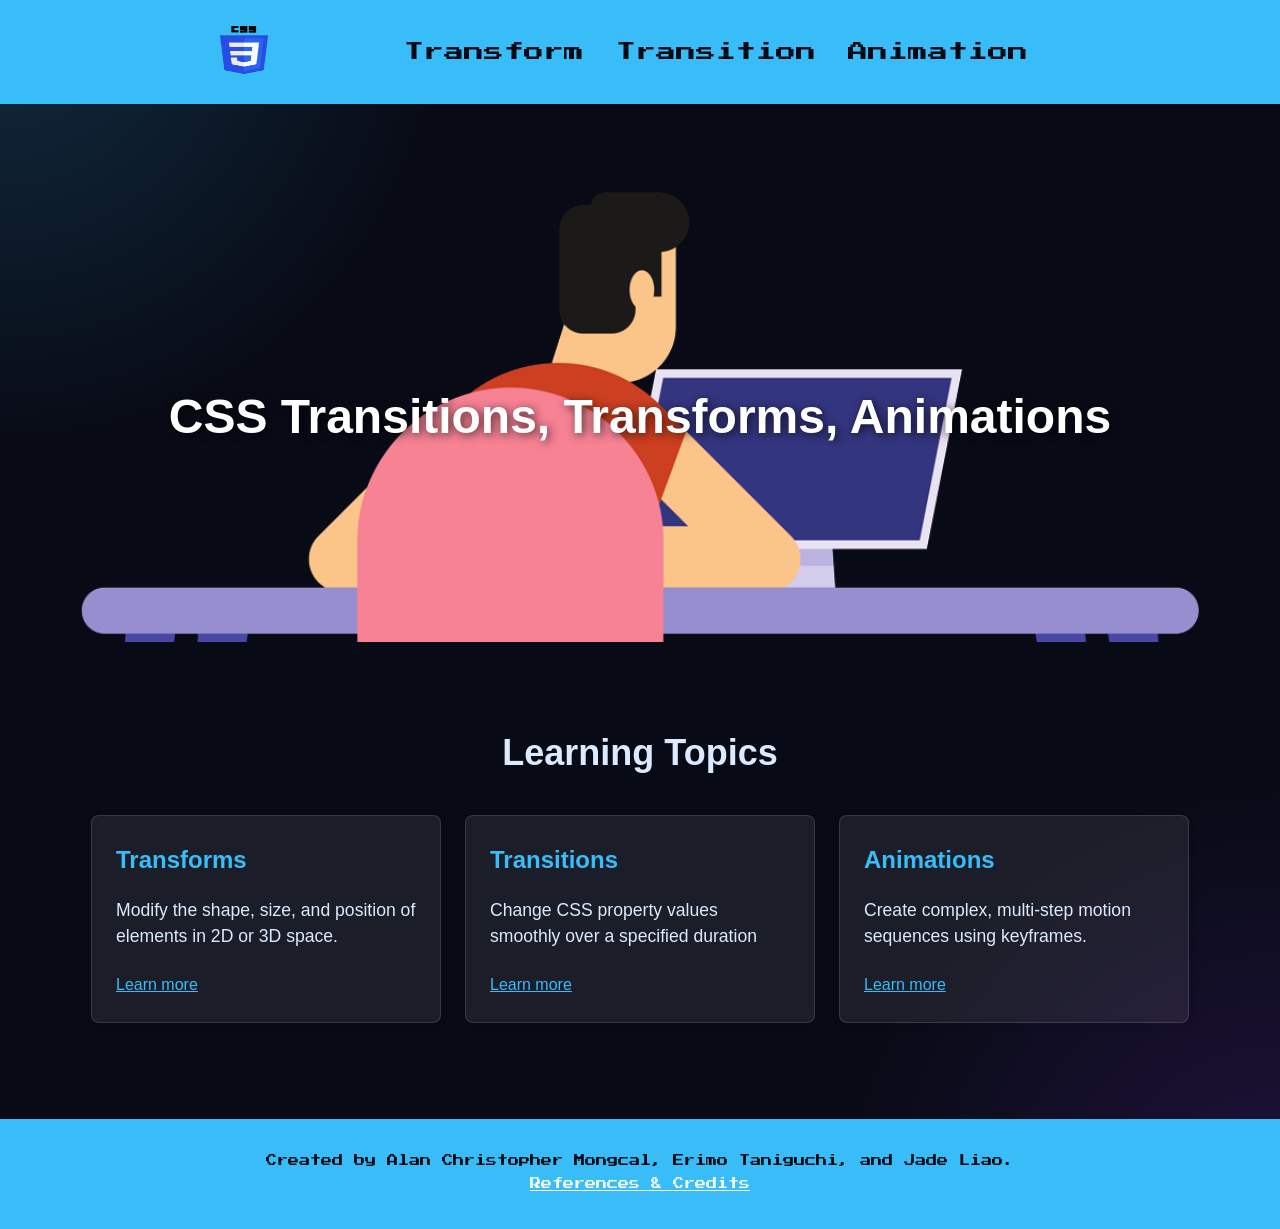
<file: index.html>
<!DOCTYPE html>
<html lang="en">
<head>
    <meta charset="UTF-8">
    <meta name="viewport" content="width=device-width, initial-scale=1.0">
    <title>CSS Transitions, Transforms, and Animations</title>
    <!-- Favicon -->
    <link rel="icon" type="image/png" href="favicon-96x96.png" sizes="96x96">
    <link rel="icon" type="image/svg+xml" href="favicon.svg">
    <link rel="shortcut icon" href="favicon.ico">
    <link rel="apple-touch-icon" sizes="180x180" href="apple-touch-icon.png">
    <link rel="manifest" href="site.webmanifest">
    <!-- Fonts -->
    <link rel="preconnect" href="https://fonts.googleapis.com">
    <link rel="preconnect" href="https://fonts.gstatic.com" crossorigin>
    <link href="https://fonts.googleapis.com/css2?family=Nova+Round&family=Press+Start+2P&family=Sansation:ital,wght@0,300;0,400;0,700;1,300;1,400;1,700&family=Story+Script&family=Tilt+Neon&display=swap" rel="stylesheet">
   
    <!-- CSS -->
    <link rel="stylesheet" href="styles/normalize-fwd.css">
    <link rel="stylesheet" href="styles/base.css">
    <link rel="stylesheet" href="styles/content.css">
    <link rel="stylesheet" href="styles/index.css">
    <!-- JavaScript -->
    <script src="scripts/scripts.js" defer></script>
</head>
<body>
    <header class="site-header">
        <div class="site-header-width">
            <a href="index.html"><img class="home" src="images/css-home-logo.png" alt="css logo"></a>

            <nav class="site-navigation" id="site-navigation">

                <button class="menu-toggle" aria-controls="header-menu" aria-expanded="false" aria-label="Menu Toggle">
                <svg xmlns="http://www.w3.org/2000/svg" width="36" height="36" viewBox="0 0 24 24">
                    <title>Menu Icon</title>
                    <path d="M24 6h-24v-4h24v4zm0 4h-24v4h24v-4zm0 8h-24v4h24v-4z"></path>
                </svg>
                </button>
                <ul class="nav-menu" id="header-menu">
                <li><a href="transform.html">Transform</a></li>
                <li><a href="transition.html">Transition</a></li>
                <li><a href="animation.html">Animation</a></li>
                </ul>
            </nav>
        </div>
    </header>
   
    <main>
        <section class="hero">
            <h1 class="hero__title">CSS Transitions, Transforms, Animations</h1>
            <picture class="hero__picture">
                <source media="(min-width: 2000px)" srcset="images/hero-2000px.png">
                <source media="(min-width: 1200px)" srcset="images/hero-1200px.png">
                <source media="(min-width: 900px)" srcset="images/hero-900px.png">
                <img src="images/hero-600px.png" alt="coding image" class="hero__img">
            </picture>
        </section>

        <section class="topics-section">
            
            <h2 class="topics-section__title">Learning Topics</h2>

            <div class="topics-grid">

                <article class="transforms-card">
                    <h3 class="card__title">Transforms</h3>
                    <p class="card__text">Modify the shape, size, and position of elements in 2D or 3D space.</p>
                    <a href="transform.html" class="card__link">Learn more</a>
                </article>
                
                <article class="transitions-card">
                    <h3 class="card__title">Transitions</h3>
                    <p class="card__text">Change CSS property values smoothly over a specified duration</p>
                    <a href="transition.html" class="card__link">Learn more</a>
                </article>
                
                <article class="animations-card">
                    <h3 class="card__title">Animations</h3>
                    <p class="card__text">Create complex, multi-step motion sequences using keyframes.</p>
                    <a href="animation.html" class="card__link">Learn more</a>
                </article>
                
            </div>
        </section>

    </main>

    <footer class="site-footer">
        <p>Created by Alan Christopher Mongcal, Erimo Taniguchi, and Jade Liao.</p>
        <a href="references.html">References & Credits</a>
    </footer>
    
</body>
</html>
</file>
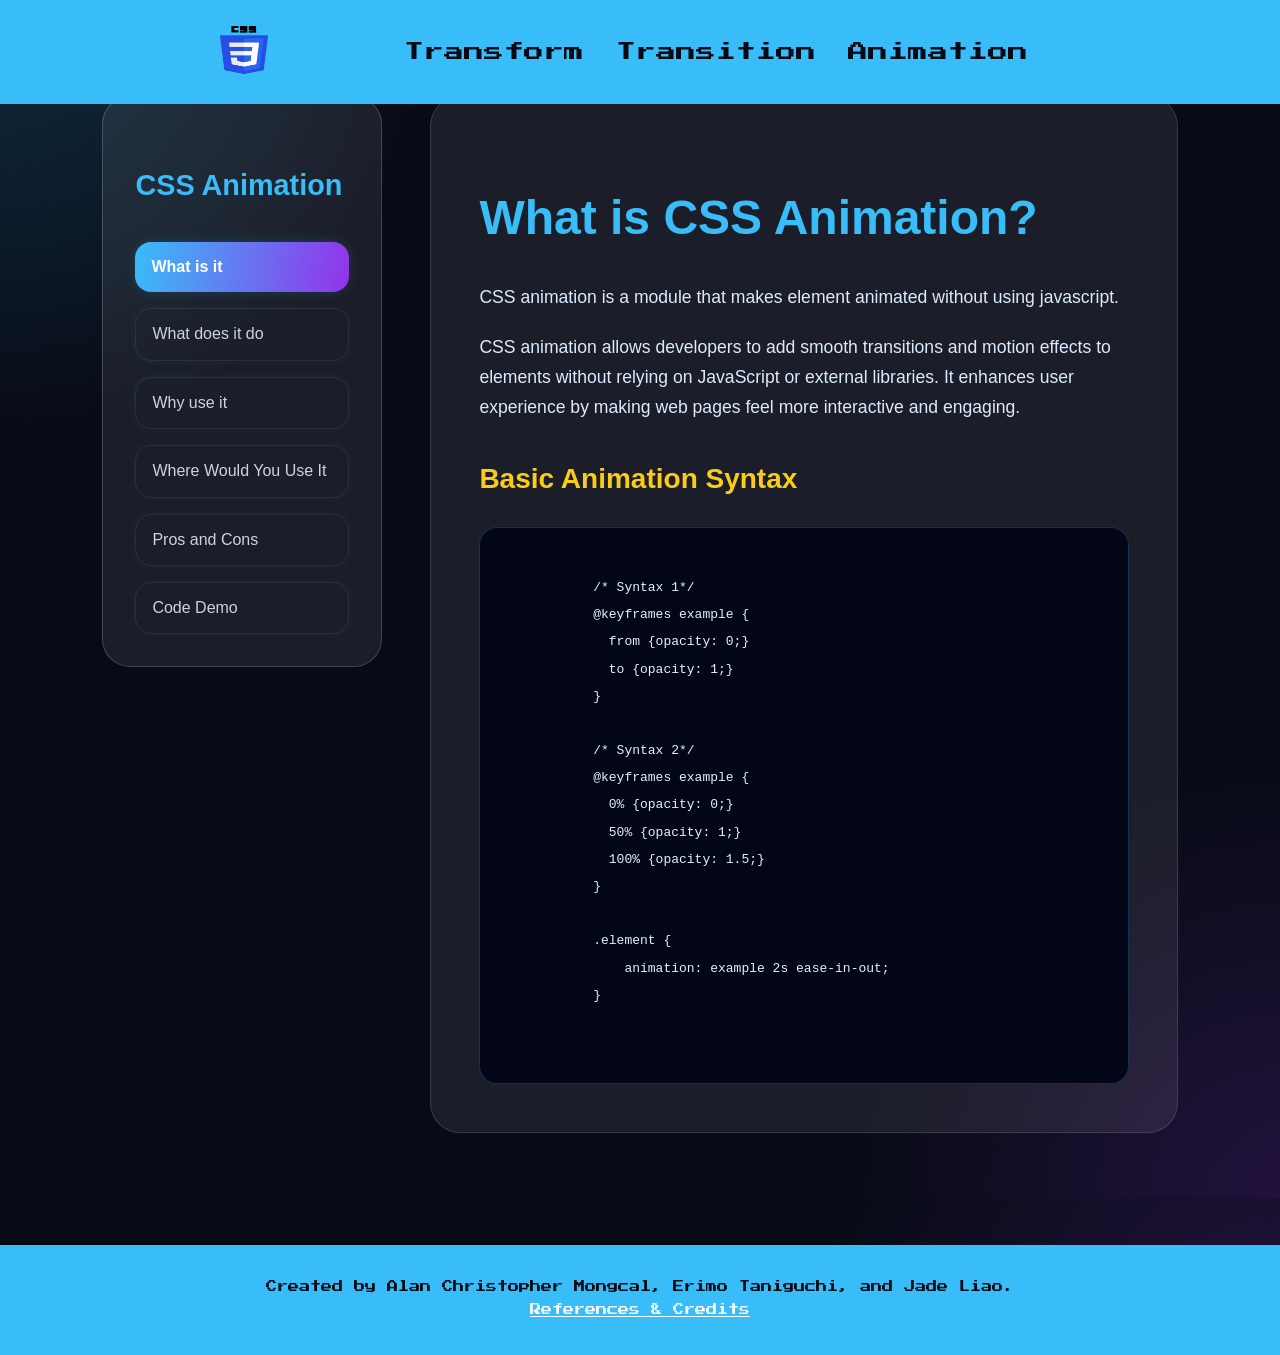
<file: animation.html>
<!DOCTYPE html>
<html lang="en">

<head>
  <meta charset="UTF-8">
  <meta name="viewport" content="width=device-width, initial-scale=1.0">
  <title>CSS Animation</title>
  <!-- Favicon -->
  <link rel="icon" type="image/png" href="favicon-96x96.png" sizes="96x96">
  <link rel="icon" type="image/svg+xml" href="favicon.svg">
  <link rel="shortcut icon" href="favicon.ico">
  <link rel="apple-touch-icon" sizes="180x180" href="apple-touch-icon.png">
  <link rel="manifest" href="site.webmanifest">
  <!-- Fonts -->
  <link rel="preconnect" href="https://fonts.googleapis.com">
  <link rel="preconnect" href="https://fonts.gstatic.com" crossorigin>
  <link href="https://fonts.googleapis.com/css2?family=Nova+Round&family=Press+Start+2P&family=Sansation:ital,wght@0,300;0,400;0,700;1,300;1,400;1,700&family=Story+Script&family=Tilt+Neon&display=swap" rel="stylesheet">
  <!-- CSS -->
  <link rel="stylesheet" href="styles/normalize-fwd.css">
  <link rel="stylesheet" href="styles/base.css">
  <link rel="stylesheet" href="styles/content.css">
  <link rel="stylesheet" href="styles/animation.css">
  <!-- JavaScript -->
  <script src="scripts/scripts.js" defer></script>
</head>

<body>

  <header class="site-header">

    <div class="site-header-width">

      <a href="index.html"><img class="home" src="images/css-home-logo.png" alt="css logo"></a>

      <nav class="site-navigation" id="site-navigation">

        <button class="menu-toggle" aria-controls="header-menu" aria-expanded="false" aria-label="Menu Toggle">
          <svg xmlns="http://www.w3.org/2000/svg" width="36" height="36" viewBox="0 0 24 24">
            <title>Menu Icon</title>
            <path d="M24 6h-24v-4h24v4zm0 4h-24v4h24v-4zm0 8h-24v4h24v-4z"></path>
          </svg>
        </button>

        <ul class="nav-menu" id="header-menu">
          <li><a href="transform.html">Transform</a></li>
          <li><a href="transition.html">Transition</a></li>
          <li><a href="animation.html">Animation</a></li>
        </ul>

      </nav>
    </div>
  </header>

  
  <main>

  <h1 class="screen-reader-text">CSS Animation</h1>
  <!-- To keep an SEO-friendly and accessible h1 structure without affecting the visual design. -->


  <section class="presentation-section">

    <!-- Left Navigation -->
    <aside class="side-nav">

      <h2 class="nav-title"> CSS Animation </h2>

      <button class="nav-btn active"
              data-section="what">
        What is it
      </button>

      <button class="nav-btn"
              data-section="does">
        What does it do
      </button>

      <button class="nav-btn"
              data-section="why">
        Why use it
      </button>

      <button class="nav-btn"
              data-section="where">
        Where Would You Use It
      </button>

      <button class="nav-btn"
              data-section="pros">
        Pros and Cons
      </button>

      <button class="nav-btn"
              data-section="demo">
        Code Demo
      </button>

    </aside>

    <!-- Right Content -->
    <div class="content-panel">
      <section class="content-section active" id="what">

        <h2>What is CSS Animation?</h2>

        <p>CSS animation is a module that makes element animated without using javascript.
        </p>
        <p>CSS animation allows developers to add smooth transitions and motion effects to elements without relying on JavaScript or external libraries. It enhances user experience by making web pages feel more interactive and engaging.</p>
        <h3>Basic Animation Syntax</h3>
        <pre>
          <code>
            /* Syntax 1*/
            @keyframes example {
              from {opacity: 0;}
              to {opacity: 1;}
            }

            /* Syntax 2*/
            @keyframes example {
              0% {opacity: 0;}
              50% {opacity: 1;}
              100% {opacity: 1.5;}
            }

            .element {
                animation: example 2s ease-in-out;
            }
          </code>
        </pre>

      </section>

      <section class="content-section"
               id="does">

        <h2>What Does It Do?</h2>

        <p>CSS animation allows developers to animate the values of CSS properties over time using keyframes.</p>

        
        <figure>
          <h3>Analogy</h3>
          <img src="images/keyframes.png" alt="screenshot of an video editor window">
        </figure>
        <p>The animation property in CSS can be used to animate many other CSS properties such as color, background-color, height, or width. Each animation needs to be defined with the @keyframes at-rule which is then called with the animation property, like so:</p>
        <h3>Basic Animation Syntax</h3>
        <pre>
          <code>
            @keyframes example {
              0% {color: red;}
              20% {color: green;}
              30% {color: blue;}
              100% {color: violet;}
            }
            .element {
                animation: example 2s ease-in-out;
            }
          </code>
        </pre>
        <h3>Keyframes (@keyframes)</h3>
        <p> Define the animation states.</p>
        <h3>Animation Sub-properties</h3>
        <p>Control how the animation behaves.</p>
        <ul>
          <li>animation-name:</li>
          <li>animation-duration:</li>
          <li>animation-timing-function:</li>
          <li>animation-delay:</li>
          <li>animation-iteration-count:</li>
          <li>animation-direction:</li>
          <li>animation-fill-mode:</li>
        </ul>
        <h3>Values for Sub-properties</h3>
        <ul>
          <li>
            <h4>animation-timing-function</h4>
            <p>Values: ease, ease-out, ease-in, ease-in-out, linear, cubic-bezier(x1, y1, x2, y2) (e.g. cubic-bezier(0.5, 0.2, 0.3, 1.0)) </p>
          </li>
          <li>
            <h4>animation-duration</h4>
            <p>Values: Xs or Xms</p>
          </li>
          <li>
            <h4>animation-delay</h4>
            <p>Values: Xs or Xms</p>
          </li>
          <li>
            <h4>animation-iteration-count</h4>
            <p>Values: n</p>
          </li>
          <li>
            <h4>animation-direction</h4>
            <p>Values: normal, alternate</p>
          </li>
          <li>
            <h4>animation-fill-mode: </h4>
            <p>Values: forwards, backwards, both, none</p>
          </li>
        </ul>
        <h3>Different timing-functions</h3>
        <div id="go">
		      <a href="#go">Animate</a> <a href="#reset">Reset</a>
          <p>All of the animations below last exactly 2 seconds</p>
          <div class="ease">
            <h4>ease (default)</h4>
            <div class="box">
            </div>
          </div>
          
          <div class="linear">
            <h4>linear</h4>
            <div class="box">
            </div>
          </div>
      
          <div class="ease-in">
            <h4>ease-in</h4>
            <div class="box">
            </div>
          </div>

          <div class="ease-out">
            <h4>ease-out</h4>
            <div class="box">
            </div>
          </div>

          <div class="ease-in-out">
            <h4>ease-in-out</h4>
            <div class="box">
            </div>
          </div>
          <div class="steps">
            <h4>steps()</h4>
            <div class="box">
            </div>
          </div>
        </div> 
        <h3>Multiple animations</h3>
        <p>You can comma-separate the values to declare multiple animations on a selector as well.</p>
      </section>

      <section class="content-section" id="why">

        <h2>Why Would You Use It?</h2>

        <p>CSS animations are primarily used to create high performance visual effects without needing to use javascript or adding videos/gifs. </p>
        <p>By having css animations you wouldn't need to add videos  for simple visuals in your website. and it would make your website alot more interactive and professional as well. </p>


        <div id=animation-1>
          Make 
          <div id=flip>
            <div><div>wOrK</div></div>
            <div><div>lifeStyle</div></div>
            <div><div>Everything</div></div>
          </div>
          AweSoMe!
        </div>
      </section>

      <section class="content-section" id="where">

        <h2>Where Would You Use It?</h2>
        <ul>
          <li>
            <h3>Enhancing user interaction</h3>
            <p>such as adding button hover effects, menu transitions, or click responses</p>
          </li>
          <li>
            <h3>Creating loading indicators</h3>
            <p>improves usability by visually indicating that content is being processed</p>
          </li>
          <li>
            <h3>Animating Text for Visual Impact</h3>
            <p>CSS text animations make text fade, slide, or scale smoothly.</p>
          </li>
        </ul>
        <div class="animations-container">
          <div id="animation-2">
            <div class="pendulum">
              <div class="pendulum_box">
                <div class="ball first"></div>
                  <div class="ball"></div>
                  <div class="ball"></div>
                  <div class="ball"></div>
                  <div class="ball last"></div>
              </div>
            </div>
          </div>
          <div class="ring">
            Loading
            <span></span>
          </div>
        </div>

      </section>

      <section class="content-section" id="pros">

        <h2>Pros and Cons</h2>

        <h3>Pros</h3>
        <ul>
          <li>
            <h4>Speed and Perfomance</h4>
            <p>CSS animations are generally better for performance than using JavaScript or heavy video files. They use the power of the computer's graphics card (GPU). This means the movement is fluid (60 frames per second) and doesn't make the laptop fan start spinning like a jet engine.</p>
          </li>
          <li>
            <h4>Guiding the User</h4>
            <p>Good animations tell the user what to do next. For example, a button that subtly changes color on hover tells the user, "Yes, you can click me." A sidebar that slides in smoothly shows where the new content came from. This makes the site feel intuitive.</p>
          </li>
          <li>
            <h4>Professional Feel</h4>
            <p>Small, "micro-interactions" make your brand look polished. It shows that you care about details. For a big client, these details are often the difference between a "cheap" site and an "enterprise" site.</p>
          </li>
        </ul>

        <h3>Cons</h3>
        <ul>
          <li>
            <h4>Slowing down the user</h4>
            <p>The biggest crime in web design is making a user wait for an animation to finish. If your menu takes 2 seconds to slide out, you are wasting people's time. In 2026, people have zero patience. If the site feels slow, they leave.</p>
          </li>
          <li>
            <h4>The "Lag" Factor</h4>
            <p>If you animate the wrong properties (like "margin" or "height"), the browser has to recalculate the whole layout of the page every single frame. This causes "jank" or lag. A laggy animation makes your expensive website look broken and cheap.</p>
          </li>
          <li>
            <h4>Motion Sickness and Accessibility</h4>
            <p>Some people are sensitive to movement on screens. Large, spinning, or zooming animations can actually make them feel sick. If your site isn't built with "Reduced Motion" options, you are ignoring a part of your audience and potentially breaking accessibility laws.</p>
          </li>
        </ul>
      </section>

      <section class="content-section" id="demo">

        <h2>Code Demo</h2>
        <div class="animation-box">
        </div>
        <pre>
          <code>
            @keyframes my-animation {
              from {
                background-color: #ff7a59;
                width: 300px;
                top: 10px;
              }
              to {
                background-color: #33475b;
                width: 50px;
                top: 100px;
              }
            }

            .animation-box {
              /* animation properties */
              animation-name: my-animation;
              animation-duration: 2s;
              animation-direction: alternate;
              animation-iteration-count: infinite;
              animation-timing-function: linear;
              
              /* other properties */
              width: 300px;
              height: 100px;
              border-radius: 10px;
              position: relative;
              left: 0; 
              right: 0; 
              margin-left: auto;
              margin-right: auto; 
            }

          </code>
        </pre>

      </section>

    </div>

  </section>

  </main>

  <footer class="site-footer">
      <p>Created by Alan Christopher Mongcal, Erimo Taniguchi, and Jade Liao.</p>
      <a href="references.html">References & Credits</a>
  </footer>

</body>
</html>
</file>
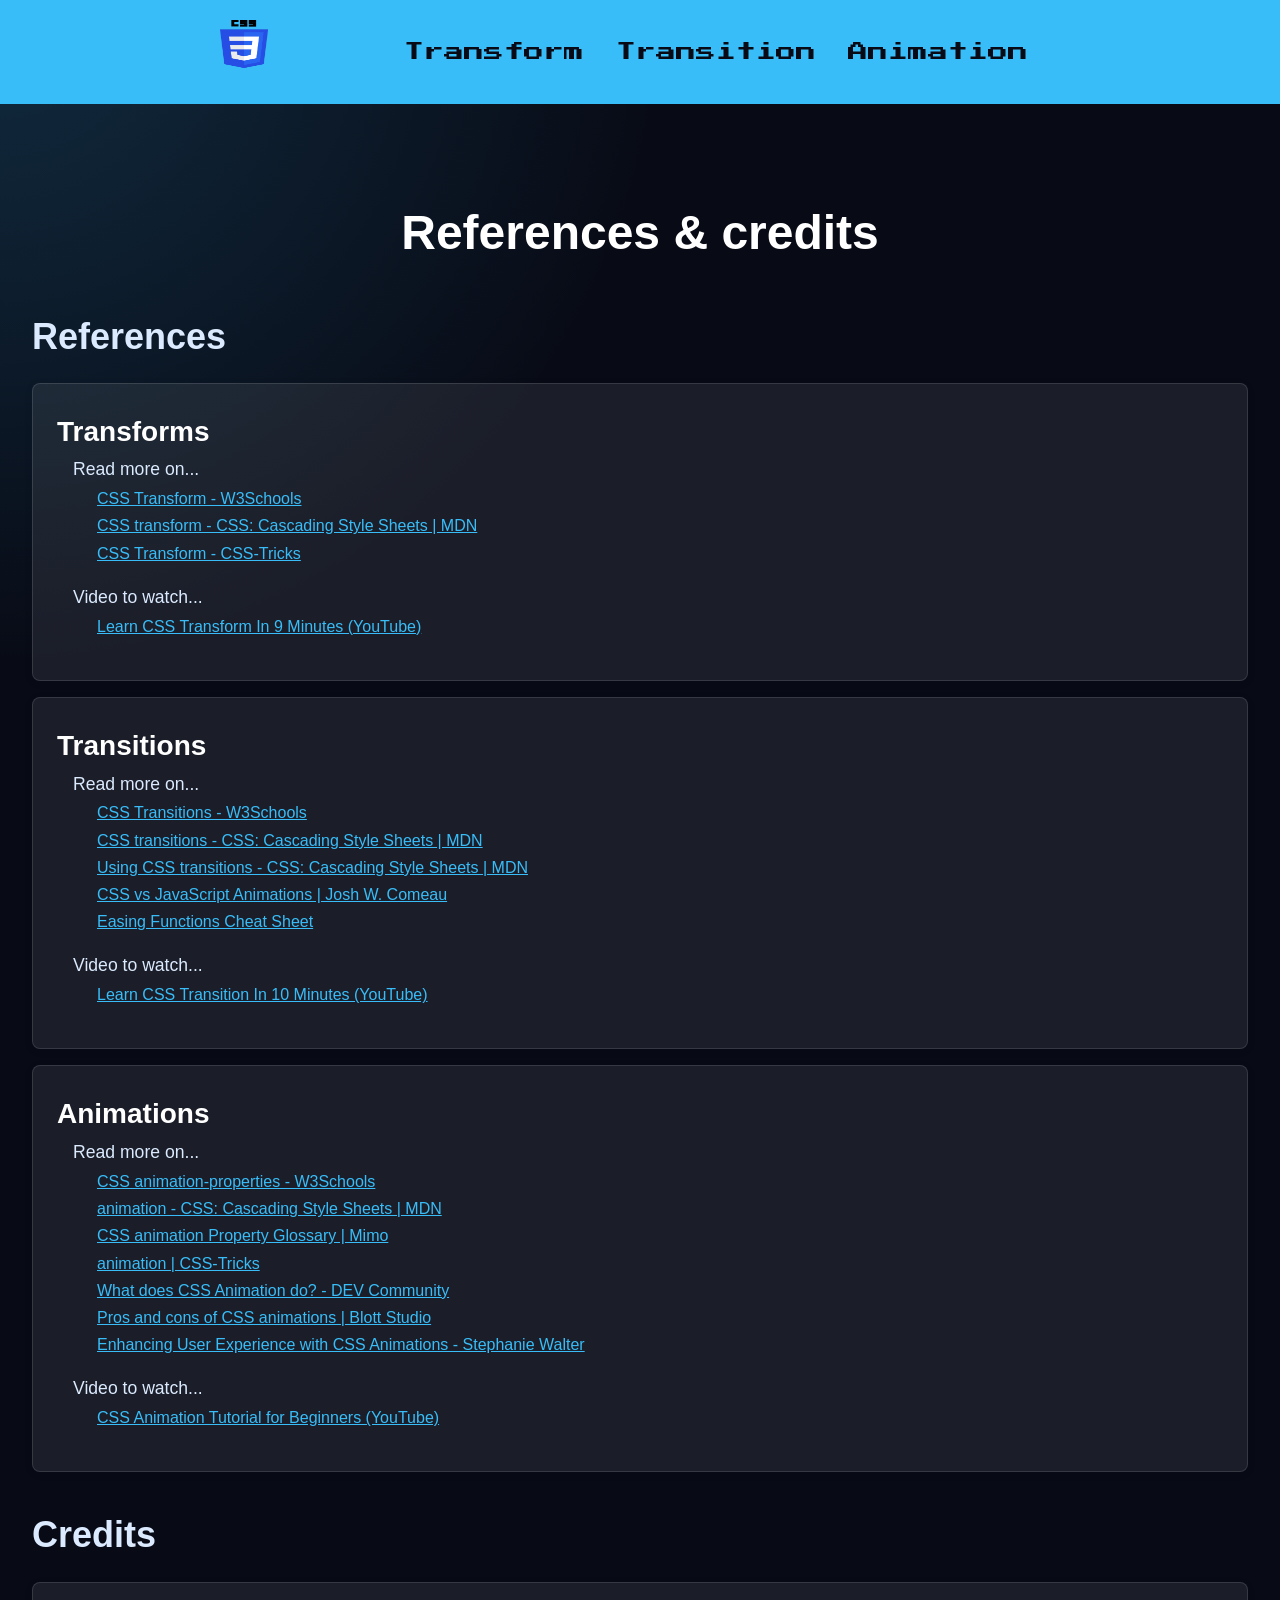
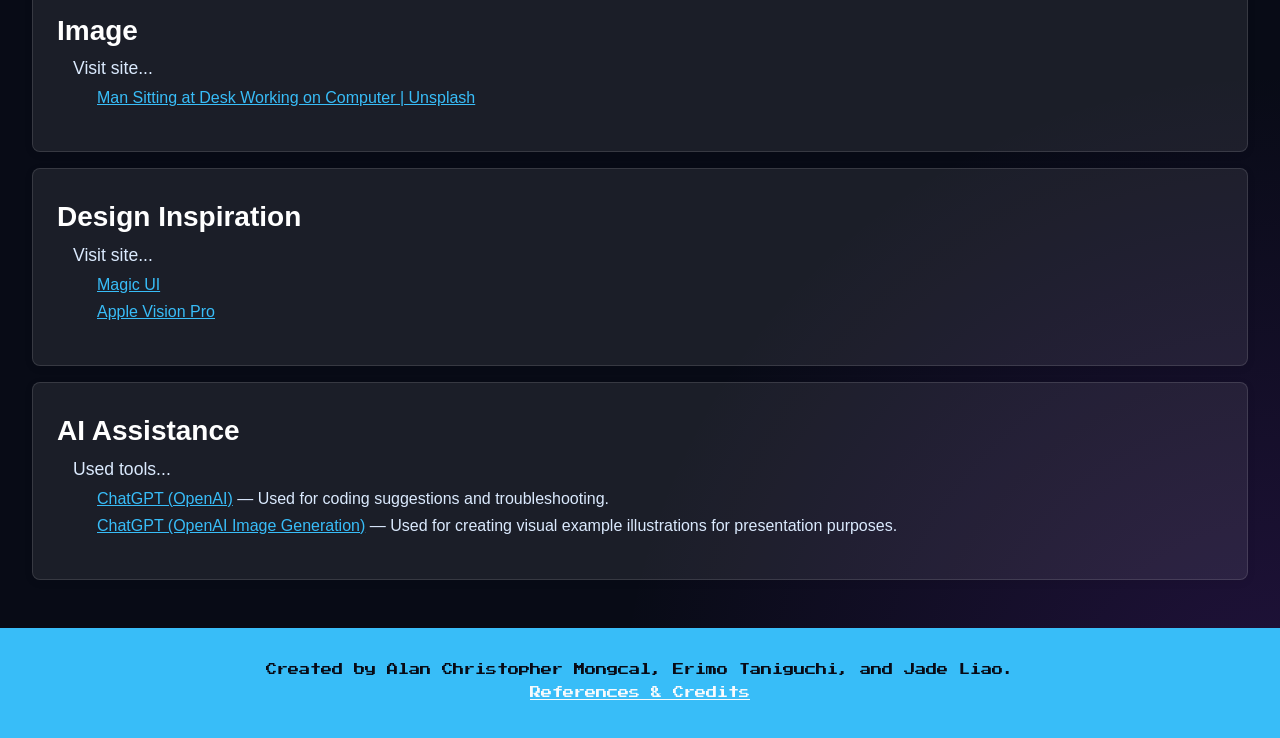
<file: references.html>
<!DOCTYPE html>
<html lang="en">
<head>
    <meta charset="UTF-8">
    <meta name="viewport" content="width=device-width, initial-scale=1.0">
    <title>References & credits</title>
    <!-- Favicon -->
    <link rel="icon" type="image/png" href="favicon-96x96.png" sizes="96x96">
    <link rel="icon" type="image/svg+xml" href="favicon.svg">
    <link rel="shortcut icon" href="favicon.ico">
    <link rel="apple-touch-icon" sizes="180x180" href="apple-touch-icon.png">
    <link rel="manifest" href="site.webmanifest">
    <!-- Fonts -->
    <link rel="preconnect" href="https://fonts.googleapis.com">
    <link rel="preconnect" href="https://fonts.gstatic.com" crossorigin>
    <link href="https://fonts.googleapis.com/css2?family=Nova+Round&family=Press+Start+2P&family=Sansation:ital,wght@0,300;0,400;0,700;1,300;1,400;1,700&family=Story+Script&family=Tilt+Neon&display=swap" rel="stylesheet">
   
    <!-- CSS -->
    <link rel="stylesheet" href="styles/normalize-fwd.css">
    <link rel="stylesheet" href="styles/base.css">
    <link rel="stylesheet" href="styles/references.css">
    <!-- JavaScript -->
    <script src="scripts/scripts.js" defer></script>
</head>
<body>
    <header class="site-header">
        <div class="site-header-width">
            <a href="index.html"><img class="home" src="images/css-home-logo.png" alt="css logo"></a>

            <nav class="site-navigation" id="site-navigation">

                <button class="menu-toggle" aria-controls="header-menu" aria-expanded="false" aria-label="Menu Toggle">
                <svg xmlns="http://www.w3.org/2000/svg" width="36" height="36" viewBox="0 0 24 24">
                    <title>Menu Icon</title>
                    <path d="M24 6h-24v-4h24v4zm0 4h-24v4h24v-4zm0 8h-24v4h24v-4z"></path>
                </svg>
                </button>
                <ul class="nav-menu" id="header-menu">
                    <li><a href="transform.html">Transform</a></li>
                    <li><a href="transition.html">Transition</a></li>
                    <li><a href="animation.html">Animation</a></li>
                </ul>
            </nav>
        </div>
    </header>
    
    <body>
        <main>
            <section class="hero">
            
                <h1>References & credits</h1>

            </section>

            <section class="ref-section">
                
                <h2 class="ref-section__title">References</h2>

                <div class="ref-grid">

                    <article class="ref-credids-card">
                        <h3>Transforms</h3>
                        <div class="card-item">
                            <p>Read more on...</p>
                            <ul>
                                <li><a href="https://www.w3schools.com/cssref/css3_pr_transform.php" target="_blank" rel="noopener noreferrer">CSS Transform - W3Schools</a></li>
                                <li><a href="https://developer.mozilla.org/en-US/docs/Web/CSS/transform" target="_blank" rel="noopener noreferrer">CSS transform - CSS: Cascading Style Sheets | MDN</a></li>
                                <li><a href="https://css-tricks.com/almanac/properties/t/transform/" target="_blank" rel="noopener noreferrer">CSS Transform - CSS-Tricks</a></li>
                            </ul>
                        </div>
                        <div class="card-item">
                            <p>Video to watch...</p>
                            <ul>
                                <li><a href="https://youtu.be/qdeIy9_fbxE?si=FvxrgzjUgrzIUqot" target="_blank" rel="noopener noreferrer">Learn CSS Transform In 9 Minutes (YouTube)</a></li>
                            </ul>
                        </div>

                    </article>

                    <article class="ref-credids-card">
                        <h3>Transitions</h3>
                        <div class="card-item">
                            <p>Read more on...</p>
                            <ul>
                                <li><a href="https://www.w3schools.com/css/css3_transitions.asp" target="_blank" rel="noopener noreferrer">CSS Transitions - W3Schools</a></li>
                                <li><a href="https://developer.mozilla.org/en-US/docs/Web/CSS/Guides/Transitions" target="_blank" rel="noopener noreferrer">CSS transitions - CSS: Cascading Style Sheets | MDN</a></li>
                                <li><a href="https://developer.mozilla.org/en-US/docs/Web/CSS/Guides/Transitions/Using" target="_blank" rel="noopener noreferrer">Using CSS transitions - CSS: Cascading Style Sheets | MDN</a></li>
                                <li><a href="https://www.joshwcomeau.com/animation/css-vs-javascript/" target="_blank" rel="noopener noreferrer">CSS vs JavaScript Animations | Josh W. Comeau</a></li>
                                <li><a href="https://easings.net/" target="_blank" rel="noopener noreferrer">Easing Functions Cheat Sheet</a></li>
                            </ul>
                        </div>
                        <div class="card-item">
                            <p>Video to watch...</p>
                            <ul>
                                <li><a href="https://www.youtube.com/watch?v=5p7_DlApKBA" target="_blank" rel="noopener noreferrer">Learn CSS Transition In 10 Minutes (YouTube)</a></li>
                            </ul>
                        </div>
                    </article>
                    
                    <article class="ref-credids-card">
                        <h3>Animations</h3>
                        <div class="card-item">
                            <p>Read more on...</p>
                            <ul>
                                <li><a href="https://www.w3schools.com/csS/css3_animations_properties.asp" target="_blank" rel="noopener noreferrer">CSS animation-properties - W3Schools</a></li>
                                <li><a href="https://developer.mozilla.org/en-US/docs/Web/CSS/Reference/Properties/animation" target="_blank" rel="noopener noreferrer">animation - CSS: Cascading Style Sheets | MDN</a></li>
                                <li><a href="https://mimo.org/glossary/css/animation" target="_blank" rel="noopener noreferrer">CSS animation Property Glossary | Mimo</a></li>
                                <li><a href="https://css-tricks.com/almanac/properties/a/animation/" target="_blank" rel="noopener noreferrer">animation | CSS-Tricks</a></li>
                                <li><a href="https://dev.to/arsalanmee/what-does-css-animation-do-6h" target="_blank" rel="noopener noreferrer">What does CSS Animation do? - DEV Community</a></li>
                                <li><a href="https://www.blott.com/blog/post/pros-and-cons-of-css-animations" target="_blank" rel="noopener noreferrer">Pros and cons of CSS animations | Blott Studio</a></li>
                                <li><a href="https://stephaniewalter.design/blog/enhancing-user-experience-with-css-animations/" target="_blank" rel="noopener noreferrer">Enhancing User Experience with CSS Animations - Stephanie Walter</a></li>
                            </ul>
                        </div>
                        <div class="card-item">
                            <p>Video to watch...</p>
                            <ul>
                                <li><a href="https://www.youtube.com/watch?v=SgmNxE9lWcY&t=289s" target="_blank" rel="noopener noreferrer">CSS Animation Tutorial for Beginners (YouTube)</a></li>
                            </ul>
                        </div>
                    </article>
                </div>
            </section>
            
            <section class="credits-section">
                
                <h2 class="credits-section__title">Credits</h2>

                <article class="ref-credids-card">
                    <h3 class="card__title">Image</h3>
                    <div class="card-item">
                        <p>Visit site...</p>
                        <ul>
                            <li><a href="https://unsplash.com/illustrations/man-sitting-at-desk-working-on-computer-r34EqL8nrlk" target="_blank" rel="noopener noreferrer">Man Sitting at Desk Working on Computer | Unsplash</a></li>
                        </ul>
                    </div>
                </article>

                <article class="ref-credids-card">
                    <h3 class="card__title">Design Inspiration</h3>
                    <div class="card-item">
                        <p>Visit site...</p>
                        <ul>
                            <li><a href="https://magicui.design/" target="_blank" rel="noopener noreferrer">Magic UI</a></li>
                            <li><a href="https://www.apple.com/apple-vision-pro/" target="_blank" rel="noopener noreferrer">Apple Vision Pro</a></li>
                        </ul>
                    </div>
                </article>

                <article class="ref-credids-card">
                    <h3 class="card__title">AI Assistance</h3>
                    <div class="card-item">
                        <p>Used tools...</p>
                        <ul>
                            <li><a href="https://chatgpt.com" target="_blank" rel="noopener noreferrer">ChatGPT (OpenAI)</a> — Used for coding suggestions and troubleshooting.</li>
                            <li><a href="https://chatgpt.com" target="_blank" rel="noopener noreferrer">ChatGPT (OpenAI Image Generation)</a> — Used for creating visual example illustrations for presentation purposes.</li>
                        </ul>
                    </div>
                </article>

            </section>
        </main>


    </body>

  <footer class="site-footer">
      <p>Created by Alan Christopher Mongcal, Erimo Taniguchi, and Jade Liao.</p>
      <a href="references.html">References & Credits</a>
  </footer>
  
</body>
</html>
</file>
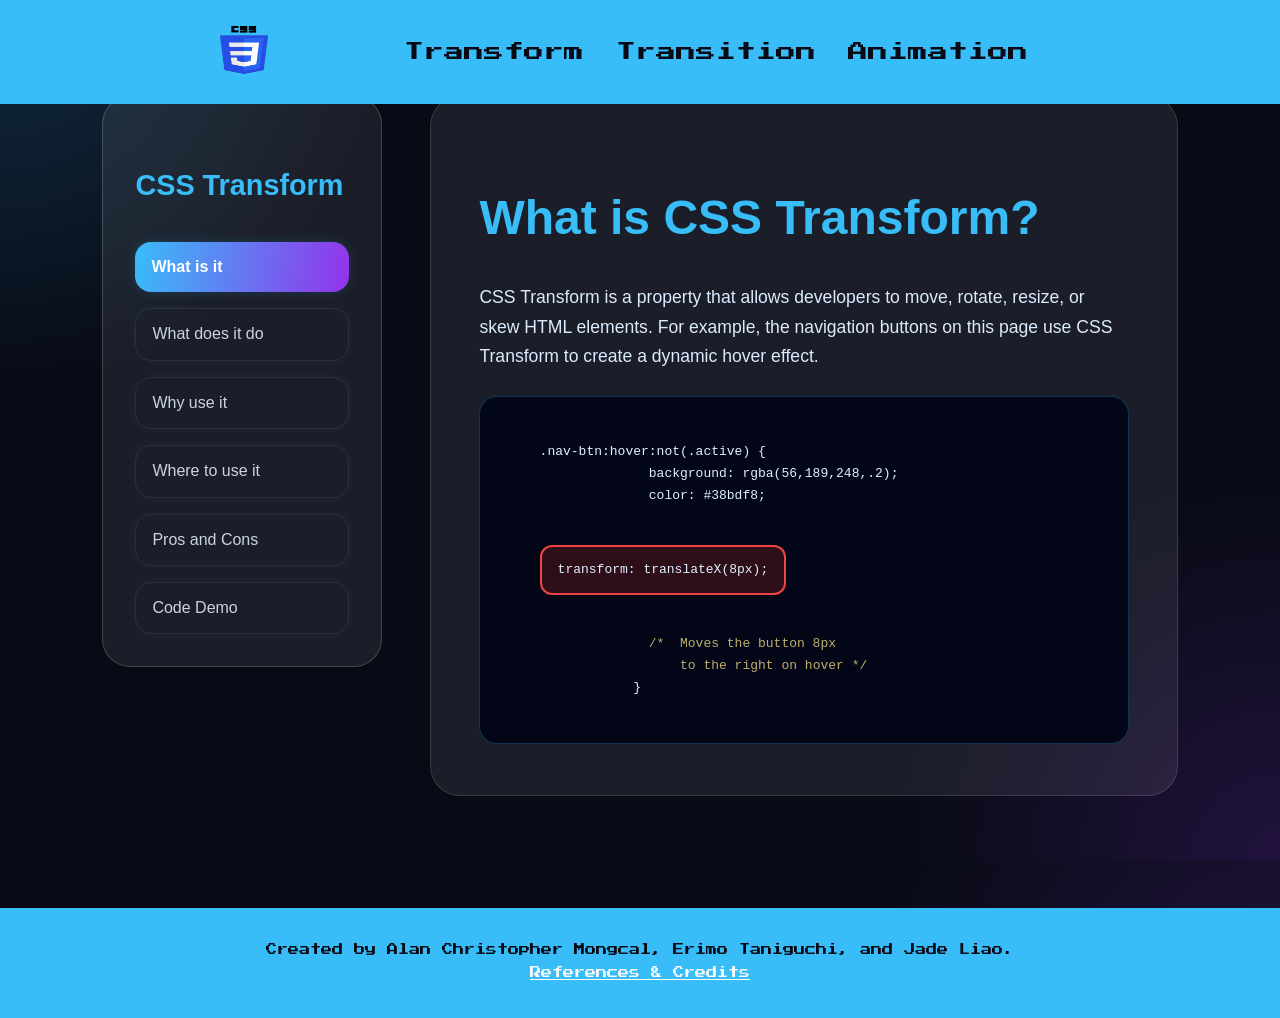
<file: transform.html>
<!DOCTYPE html>
<html lang="en">
<head>
  <meta charset="UTF-8">
  <meta name="viewport"
        content="width=device-width, initial-scale=1.0">

  <title>CSS Transform Presentation</title>
  <!-- Favicon -->
  <link rel="icon" type="image/png" href="favicon-96x96.png" sizes="96x96">
  <link rel="icon" type="image/svg+xml" href="favicon.svg">
  <link rel="shortcut icon" href="favicon.ico">
  <link rel="apple-touch-icon" sizes="180x180" href="apple-touch-icon.png">
  <link rel="manifest" href="site.webmanifest">
  <!-- Fonts -->
  <link rel="preconnect" href="https://fonts.googleapis.com">
  <link rel="preconnect" href="https://fonts.gstatic.com" crossorigin>
  <link href="https://fonts.googleapis.com/css2?family=Nova+Round&family=Press+Start+2P&family=Sansation:ital,wght@0,300;0,400;0,700;1,300;1,400;1,700&family=Story+Script&family=Tilt+Neon&display=swap" rel="stylesheet">
  
  <!-- CSS -->
  <link rel="stylesheet" href="styles/normalize-fwd.css">
  <link rel="stylesheet" href="styles/base.css">
  <link rel="stylesheet" href="styles/content.css">
  <link rel="stylesheet" href="styles/transform.css">
  <!-- JavaScript -->
  <script src="scripts/scripts.js" defer></script>
</head>

<body>
  <header class="site-header">
    <div class="site-header-width">
      <a href="index.html"><img class="home" src="images/css-home-logo.png" alt="css logo"></a>

      <nav class="site-navigation" id="site-navigation">
        <button class="menu-toggle" aria-controls="header-menu" aria-expanded="false" aria-label="Menu Toggle">
        <svg xmlns="http://www.w3.org/2000/svg" width="36" height="36" viewBox="0 0 24 24">
            <title>Menu Icon</title>
            <path d="M24 6h-24v-4h24v4zm0 4h-24v4h24v-4zm0 8h-24v4h24v-4z"></path>
        </svg>
        </button>
        <ul class="nav-menu" id="header-menu">
          <li><a href="transform.html">Transform</a></li>
          <li><a href="transition.html">Transition</a></li>
          <li><a href="animation.html">Animation</a></li>
        </ul>
      </nav>
    </div>
  </header>

   <main>

  <h1 class="screen-reader-text">CSS Transform</h1>
  <!-- To keep an SEO-friendly and accessible h1 structure without affecting the visual design. -->


  <section class="presentation-section">

    <aside class="side-nav">
      <h2 class="nav-title">CSS Transform</h2>

    
      <button class="nav-btn active" data-section="what">What is it</button>
      <button class="nav-btn" data-section="does">What does it do</button>
      <button class="nav-btn" data-section="why">Why use it</button>
      <button class="nav-btn" data-section="where">Where to use it</button>
      <button class="nav-btn" data-section="pros">Pros and Cons</button>
      <button class="nav-btn" data-section="demo">Code Demo</button>
    </aside>

    <div class="content-panel">

      
      <section class="content-section active" id="what">
        <h2>What is CSS Transform?</h2>

        <p>CSS Transform is a property that allows developers to move, rotate, resize, or skew HTML elements. For example, the navigation buttons on this page use CSS Transform to create a dynamic hover effect.</p>

          <pre><code>.nav-btn:hover:not(.active) {
              background: rgba(56,189,248,.2); 
              color: #38bdf8;
              <span class="highlight-code">transform: translateX(8px);</span>
              <span class="code-comment">/*  Moves the button 8px 
                  to the right on hover */</span>
            }</code></pre>
      </section>

      <section class="content-section" id="does">
        <h2>What Does It Do?</h2>

        <p>
          CSS Transform changes the visual appearance of an element without
          affecting the normal page layout.
        </p>

        <ul>
          <li><h3>translate()</h3>
            <p>Moves an element without affecting layout.</p>
            <button class="demo-btn translate-btn">Hover me</button>
                        <pre><code>.translate-btn:hover {
              <span class="highlight-code">transform: translateX(30px);</span>
              <span class="code-comment">/*  Moves the button 30px 
                  to the right on hover. */</span>
            }</code></pre>
          </li>

          <li><h3>rotate()</h3>
            <p>Rotates an element around a fixed point.</p>
            <button class="demo-btn rotate-btn">Hover me</button>
            <pre><code>.rotate-btn:hover {
  <span class="highlight-code">transform: rotate(15deg);</span>
  <span class="code-comment">/* Rotates the button 
  15 degrees clockwise on hover. */</span>
}</code></pre>
          </li>
          
          <li><h3>scale()</h3>
            <p>Resizes an element while maintaining its proportions.</p>
            <button class="demo-btn scale-btn">Hover me</button>
            <pre><code>.scale-btn:hover {
  <span class="highlight-code">transform: scale(1.2);</span>
  <span class="code-comment">/*  Scales the button to 120% of 
      its original size on hover. */</span>
}</code></pre>
          </li>
          
          <li><h3>skew()</h3>
            <p>Skews an element to create a tilted appearance.</p>
            <button class="demo-btn skew-xy-btn">Hover me</button>
            <pre><code>.skew-xy-btn:hover {
  <span class="highlight-code">transform: skew(20deg, 10deg);</span>
  <span class="code-comment">/*  Skews the button  
      20 degrees along the X-axis 
      and 10 degrees 
      along the Y-axis on hover. */</span>
}</code></pre>
            
                          
        </li>  
        </ul>
      </section>

      <section class="content-section" id="why">

        <h2>Why Would You Use It?</h2>

        <p>CSS Transform helps create interactive and modern websites.</p>

        <div class="why-grid">

          <!-- Smooth hover effects -->
          <div class="why-card">

            <h3>Smooth hover effects</h3>

            <button class="why-demo-btn smooth-demo">Hover Me</button>

            <pre><code>.smooth-demo:hover {
  <span class="highlight-code">transform: translateY(-8px);</span>
  <span class="code-comment">/*  Moves the button upward */</span>
}</code></pre>

          </div>

          <!-- Better visual feedback -->
          <div class="why-card">

          <h3>Better visual feedback</h3>

          <button class="why-demo-btn feedback-demo">Hover Me</button>

          <pre><code>.feedback-demo:hover {
  <span class="highlight-code">transform: scale(1.08);</span>
  <span class="code-comment">/*  Enlarges the button */</span>

  box-shadow: 0 0 20px rgba(56,189,248,.6);
}</code></pre>

        </div>

        <!-- Modern UI design -->
        <div class="why-card">
        
            <h3>Modern UI design</h3>

            <p>CSS Transform helps create modern and interactive interfaces.</p>

            <div class="modern-ui-card spinner-card">
              <div class="loading-ring"></div>
                <p>Rotating UI Element</p>
              </div>

              <pre><code>.loading-ring {
  animation: spin 2s linear infinite;
}
@keyframes spin {
  from {
    <span class="highlight-code">transform: rotate(0deg);</span>
  } 
  to {
    <span class="highlight-code">transform: rotate(360deg);</span>
  }
}</code></pre>
          
        </div>

        <!-- No layout shift -->
        <div class="why-card layout-shift-demo">
          <h3>No layout shift</h3>
          <p>Comparing the following two approaches: using margin vs. transform</p>
          <div class="layout-row">
            <button class="layout-btn margin-move">Margin</button>
            <span>Text moves as the button is hovered</span>
          </div>
            <pre><code>/* Causes layout shift */
.margin-move:hover {
  <span class="highlight-code">margin-left: 20px;</span>
  <span class="code-comment">/*  Adds 20px of empty space 
      to the left side 
      of the button on hover.
                  
      As a result, 
      the nearby text
      shifts together, 
      causing a layout shift. */</span>
}</code></pre>


            <div class="layout-row">
              <button class="layout-btn transform-move">Transform</button>
              <span>Text stays as the button is hovered</span>
            </div>
            <pre><code><span class="code-comment">/* No layout shift */</span>
.transform-move:hover {
  <span class="highlight-code">transform: translateX(20px);</span>
  <span class="code-comment">/*  Moves the button 
      20px to the right 
      on hover,
      without affecting surrounding content, 
      preventing layout shift.  */</span>
}</code></pre>
          </div>

        </div>

      </section>


      <section class="content-section" id="where">
  <h2>Where Would You Use It?</h2>

  <div class="use-grid">

    <article class="use-card">
      <h3>Buttons</h3>
      <p>CSS Transform can create engaging hover effects for buttons, making them more interactive and visually appealing.</p>
      <img src="images/buttons-transform.jpg" alt="Button hover transform example">
    </article>

    <article class="use-card">
      <h3>Product Cards</h3>
      <p>CSS Transform can lift and highlight product cards on hover, helping important items stand out.</p>
      <img src="images/product-cards-transform.jpg" alt="Product card hover transform example">
    </article>

    <article class="use-card">
      <h3>Image Galleries</h3>
      <p>CSS Transform can zoom, slide, or rotate images to create a smoother gallery experience.</p>
      <img src="images/image-galleries-transform.jpg" alt="Image gallery transform example">
    </article>

    <article class="use-card">
      <h3>Navigation Menus</h3>
      <p>CSS Transform can animate menu items to guide users and improve navigation feedback.</p>
      <img src="images/navigation-menus-transform.jpg" alt="Navigation menu transform example">
    </article>

    <article class="use-card">
      <h3>Loading Animations</h3>
      <p>CSS Transform can rotate or scale loading elements to create smooth and engaging loading animations.</p>
      <img src="images/loading-animations-transform.jpg" alt="Loading animation transform example">
    </article>

    <article class="use-card">
      <h3>Mobile Interfaces</h3>
      <p>CSS Transform can enhance touch interactions, sliding panels, and transitions in mobile interfaces.</p>
      <img src="images/mobile-interfaces-transform.jpg" alt="Mobile interface transform example">
    </article>

  </div>
</section>

      <section class="content-section" id="pros">
        <h2>Pros and Cons</h2>

        <div class="pros-layout">

          <div class="pros-content">
            <h3>Pros</h3>

            <ul>
              <li>Easy to use</li>
              <li>Smooth animation effects</li>
              <li>Modern user interface</li>
              <li>Does not affect layout</li>
            </ul>

            <h3>Cons</h3>

            <ul>
              <li>Can distract users if overused</li>
              <li>Rotated text may be harder to read</li>
              <li>Complex transforms are harder to maintain</li>
            </ul>
          </div>

          <div class="pros-code">
            <pre><code>#pros li:hover {
              <span class="highlight-code">transform: 
    translateY(-10px)
    scale(1.08);</span>

  color: #f97316;
  text-shadow: 0 0 10px rgba(249,115,22,.45);
}
<span class="code-comment">/* This page also demonstrates CSS Transform. 
When hovering over the items on the left, 
they slightly move upward and become larger. */</span></code></pre>
          </div>
        </div>

      </section>

      <section class="content-section" id="demo">
        <h2>Code Demo</h2>

        <p>
          Hover over the box below to see CSS Transform in action.
        </p>
        <div class="demo-layout">
          <div class="demo-preview">
            <div class="demo-box">
              Hover Me
            </div>
          </div>

          <div class="demo-code">

            <pre><code>.demo-box:hover {
  <span class="highlight-code">transform:
    translateY(-15px)
    rotate(5deg)
    scale(1.1);</span>

<span class="code-comment">/*  Moves the box up 15px, 
    rotates it 5 degrees, 
    and scales it to 110% 
    of its original size 
    on hover. */</span>

        
}</code></pre>
          </div>
        </div>
        
      </section>

    </div>

  </section>

  </main>

  <footer class="site-footer">
      <p>Created by Alan Christopher Mongcal, Erimo Taniguchi, and Jade Liao.</p>
      <a href="references.html">References & Credits</a>
  </footer>

</body>
</html>
</file>
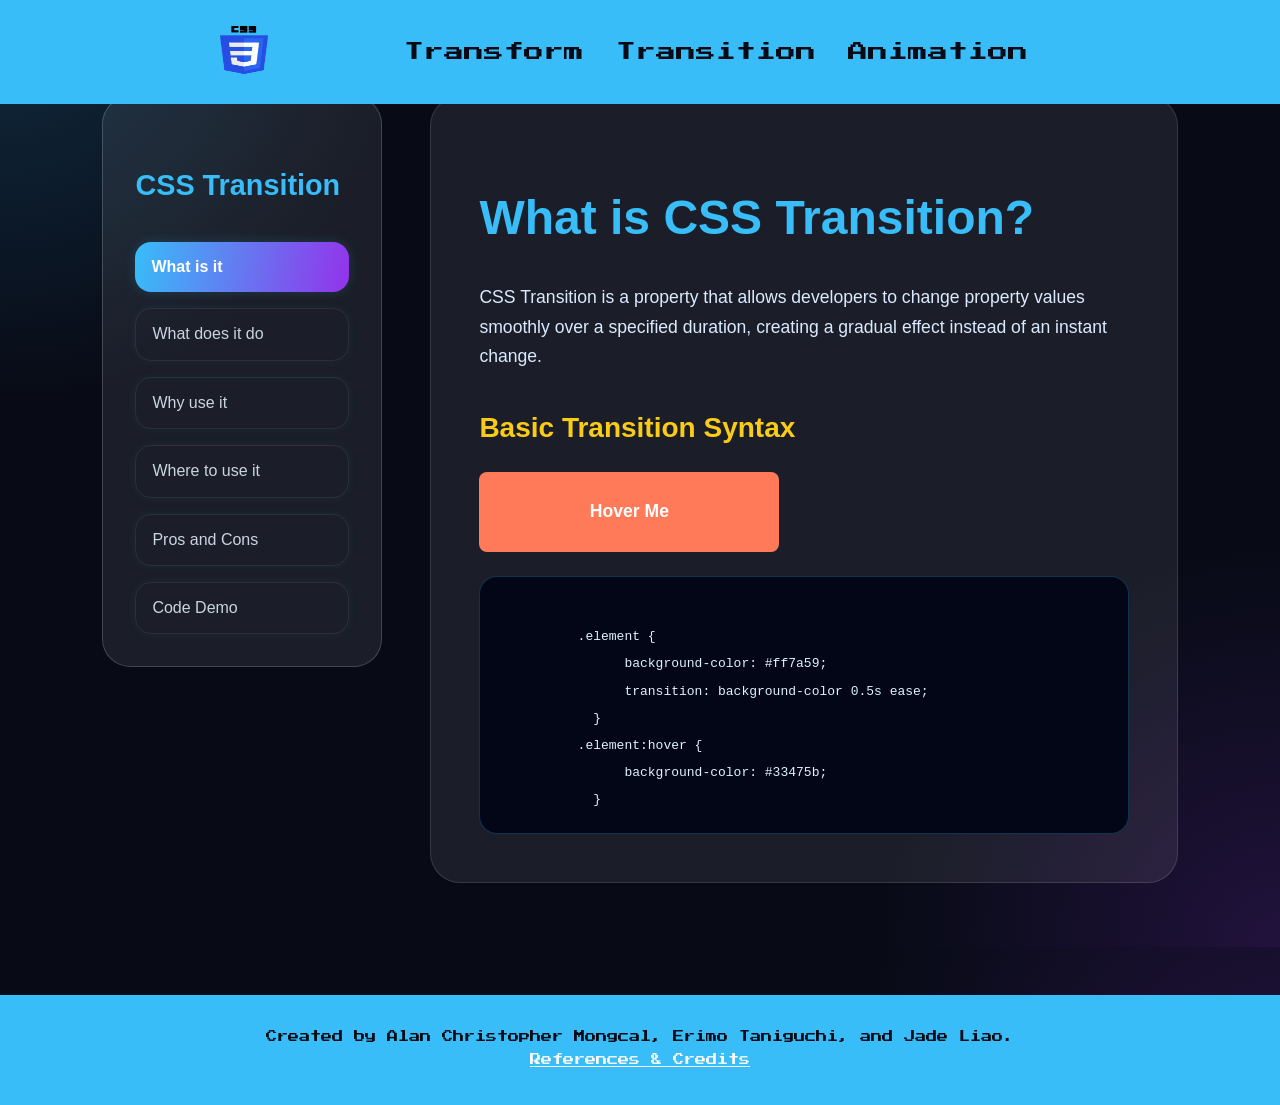
<file: transition.html>
<!DOCTYPE html>
<html lang="en">

<head>
  <meta charset="UTF-8">
  <meta name="viewport" content="width=device-width, initial-scale=1.0">
  <title>CSS Transition Presentation</title>
  <!-- Favicon -->
  <link rel="icon" type="image/png" href="favicon-96x96.png" sizes="96x96">
  <link rel="icon" type="image/svg+xml" href="favicon.svg">
  <link rel="shortcut icon" href="favicon.ico">
  <link rel="apple-touch-icon" sizes="180x180" href="apple-touch-icon.png">
  <link rel="manifest" href="site.webmanifest">
  <!-- Fonts -->
  <link rel="preconnect" href="https://fonts.googleapis.com">
  <link rel="preconnect" href="https://fonts.gstatic.com" crossorigin>
  <link href="https://fonts.googleapis.com/css2?family=Nova+Round&family=Press+Start+2P&family=Sansation:ital,wght@0,300;0,400;0,700;1,300;1,400;1,700&family=Story+Script&family=Tilt+Neon&display=swap" rel="stylesheet">
  
  <!-- CSS -->
  <link rel="stylesheet" href="styles/normalize-fwd.css"> 
  <link rel="stylesheet" href="styles/base.css">          
  <link rel="stylesheet" href="styles/content.css">       
  <link rel="stylesheet" href="styles/transition.css">
  <!-- JavaScript -->
  <script src="scripts/scripts.js" defer></script>

</head>

<body>
  <header class="site-header">
    <div class="site-header-width">
      <a href="index.html"><img class="home" src="images/css-home-logo.png" alt="css logo"></a>

      <nav class="site-navigation" id="site-navigation">

          <button class="menu-toggle" aria-controls="header-menu" aria-expanded="false" aria-label="Menu Toggle">
          <svg xmlns="http://www.w3.org/2000/svg" width="36" height="36" viewBox="0 0 24 24">
              <title>Menu Icon</title>
              <path d="M24 6h-24v-4h24v4zm0 4h-24v4h24v-4zm0 8h-24v4h24v-4z"></path>
          </svg>
          </button>
          <ul class="nav-menu" id="header-menu">
            <li><a href="transform.html">Transform</a></li>
            <li><a href="transition.html">Transition</a></li>
            <li><a href="animation.html">Animation</a></li>
          </ul>
      </nav>
    </div>
  </header>

   <main>
   <h1 class="screen-reader-text">CSS Transition</h1>
   <!-- To keep an SEO-friendly and accessible h1 structure without affecting the visual design. -->
  
   <section class="presentation-section">

    <!-- Left Navigation -->
    <aside class="side-nav">
      <h2 class="nav-title">CSS Transition</h2>

      <button class="nav-btn active" data-section="what">What is it</button>
      <button class="nav-btn" data-section="does">What does it do</button>
      <button class="nav-btn" data-section="why">Why use it</button>
      <button class="nav-btn" data-section="where">Where to use it</button>
      <button class="nav-btn" data-section="pros">Pros and Cons</button>
      <button class="nav-btn" data-section="demo">Code Demo</button>
    </aside>

    <!-- Right Content -->
    <div class="content-panel">

      <!-- What is Transition -->
      <section class="content-section active" id="what">
        <h2>What is CSS Transition?</h2>
        <p>CSS Transition is a property that allows developers to change property values smoothly over a specified duration, creating a gradual effect instead of an instant change.</p>
        <h3>Basic Transition Syntax</h3>
        <div class="syntax-demo-box">Hover Me</div>
        <pre><code>
          .element {
                background-color: #ff7a59;
                transition: background-color 0.5s ease;
            }
          .element:hover {
                background-color: #33475b;
            }</code></pre>
      </section>


      <!-- What does it do -->
      <section class="content-section" id="does">
        <h2>What Does It Do?</h2>

        <p>CSS Transition allows you to change property values smoothly, from an initial state to an end state, typically triggered by user interactions like hover or focus.</p>

        <h3>The 4 Core Transition Properties</h3>
        <p>To control exactly how the transition behaves, it utilizes these four sub-properties:</p>
        
        <ul>
          <li>
            <strong>transition-property:</strong> Specifies which styles to change (e.g., background-color, width, opacity).
            <pre><code>transition-property: background-color;</code></pre>
          </li>
          <li>
            <strong>transition-duration:</strong> Sets how long the effect takes to complete (e.g., 0.5s).
            <pre><code>transition-duration: 0.5s;</code></pre>
          </li>
          <li>
            <strong>transition-timing-function:</strong> Controls the speed curve of the transition (e.g., ease-in-out, linear).
            <pre><code>transition-timing-function: ease-in-out;</code></pre>
          </li>
          <li>
            <strong>transition-delay:</strong> Defines the waiting time before the transition actually starts.
            <pre><code>transition-delay: 0.1s;</code></pre>
          </li>
        </ul>

        <h3>Common Triggers</h3>
        <p>Transitions require a trigger to start. They cannot play automatically on page load:</p>
        <ul>
          <li><code>:hover</code> (Mouse over)</li>
          <li><code>:focus</code> (Keyboard navigation or input selection)</li>
          <li><code>:active</code> (Clicking down on an element)</li>
        </ul>

      </section>

      <!-- Why use it -->
      <section class="content-section" id="why">
        <h2>Why Would You Use It?</h2>
        <p>CSS transitions are the easiest and most performant way to create subtle interactive responses without JS.</p>
        <ul>
          <li><strong>Smooth Hover Effects:</strong> Prevents sudden, jarring color and size changes when users interact.</li>
          <li><strong>Better Visual Feedback:</strong> Clearly signals to users that an element is clickable or active.</li>
          <li><strong>No Layout Shift:</strong> Animates elements smoothly without breaking or moving the surrounding layout.</li>
        </ul>

        <div class="codedemo-box">
          Hover to 
          <div class="interect-box">
            <span class="interect-text">Interact</span>
          </div>
          Smoothly!
        </div>

      </section>

      <!-- Where use it -->
      <section class="content-section" id="where">
        <h2>Where Would You Use It?</h2>
        <ul>
          <li>Interactive Buttons and Navigation Links</li>
          <li>Smooth Dropdown Menus and Sidebars</li>
          <li>Form Input Highlights and Focus States</li>
        </ul>

        <div class="transition-container">
          <button class="where-btn">Hover Me</button>
          <a href="#" class="where-link">Hover Link</a>
          <input type="text" class="where-input" placeholder="Click here...">
        </div>

      </section>

      <!-- Pros and Cons -->
      <section class="content-section" id="pros">

        <h2>Pros and Cons</h2>
        
        <h3>Pros</h3>
        <ul>
          <li><strong>Performance:</strong> Hardware-accelerated by the GPU, ensuring smooth rendering without layout jank.</li>
          <li><strong>Simplicity:</strong> Easy to implement and perfect for simple two-state micro-interactions.</li>
          <li><strong>Maintainability:</strong> Written directly in CSS, keeping styles separate from JavaScript logic.</li>
        </ul>

        <h3>Cons</h3>
        <ul>
          <li><strong>Limited States:</strong> Can only transition from State A to State B, making complex animations impossible.</li>
          <li><strong>Trigger Required:</strong> Cannot run automatically on page load or loop infinitely without JavaScript.</li>
          <li><strong>Property Restrictions:</strong> Certain CSS properties (like <code>display: none</code> to <code>block</code>) cannot be smoothly transitioned natively.</li>
        </ul>
      </section>

      <!-- Code Demo -->
      <section class="content-section" id="demo">
        <h2>Code Demo</h2>
        <p>Hover over the box below to see CSS Transition in action.</p>
        
      <div class="transition-box">Hover Me</div>

        <h3>1. Longhand Approach</h3>
        <pre>
          <code>
            .transition-box {
              background-color: #ff7a59;

              transition-property: background-color;
              transition-duration: 0.5s;
              transition-timing-function: ease-in-out;
              transition-delay: 0.1s;
            }

            .transition-box:hover {
              background-color: #33475b;
            }
          </code>
        </pre>

        <h3>2. Shorthand Approach</h3>
        <pre>
          <code>
            .transition-box {
              background-color: #ff7a59;

              /* Order: property | duration | timing-function | delay */
              transition: background-color 0.5s ease-in-out 0.1s;
            }

            .transition-box:hover {
              background-color: #33475b;
            }
          </code>
        </pre>     
      </section>

    </div>

  </section>

  </main>

  <footer class="site-footer">
      <p>Created by Alan Christopher Mongcal, Erimo Taniguchi, and Jade Liao.</p>
      <a href="references.html">References & Credits</a>
  </footer>

</body>

</html>
</file>
<file: styles/base.css>
/* Reset & Global Sizing */
* {
  box-sizing: border-box;
  margin: 0;
  padding: 0;
}

/* HTML & Body Base Styles */

html {
  scroll-behavior: smooth;
}

body {
  font-family: Arial, Helvetica, sans-serif;
  background: 
    radial-gradient(
    circle at top left,
    rgba(56,189,248,.18),
    transparent 25%
  ),
  radial-gradient(
    circle at bottom right,
    rgba(147,51,234,.18),
    transparent 25%
  ),
  rgb(8, 11, 22); 
  color: rgb(248, 250, 252);          
  line-height: 1.7;       
}


.content-panel h1, .content-panel h2 {
  font-size:
    clamp(2rem, 5vw, 3rem);
}

h1 {
  font-size: clamp(2rem, 5vw, 3rem);
  color: rgb(56, 189, 248);           
  margin-bottom: 1.5rem;
  padding: 0 1rem;
  text-align: center;
}

h2 {
  font-size: clamp(1.5rem, 4vw, 2.25rem);
  color: rgb(219, 234, 254);
  margin-top: 2rem;
  margin-bottom: 1rem;
}

h3 {
  font-size: clamp(1.25rem, 3vw, 1.75rem);
  color: rgb(219, 234, 254);
  margin-top: 2rem;
  margin-bottom: 1rem;
}


p {
  font-size: 1.1rem;
  color: rgb(219, 234, 254);
  margin-bottom: 1.3rem;
}

ul {
  margin-left: 1.5rem;
}

li {
  color: rgb(219, 234, 254);
  margin-bottom: .8rem;
}



.nav-menu li a,
.nav-menu li a:visited{
  color: rgb(8, 11, 22);
  text-decoration: none;
}



.nav-menu li a:hover,
.nav-menu li a:focus {
	background-color: rgb(38, 77, 228);
  color: rgb(255, 255, 255);
  border-radius: 1rem;
  text-decoration: none;
}



.site-header {
	background-color:  rgb(56, 189, 248);
	position: fixed; 
	top: 0;
	left: 0;
	right: 0;
	z-index: 3;
 	height: 6.5rem;
}

.site-header-width {
	max-width: 62.5rem;
	margin: 0 auto;
	padding: 0 5rem;
	display: flex;
	align-items: center;
	justify-content: space-between;
}

.home {
	width: 3rem;
	height: 3rem;
  display: block;
}

.site-navigation ul {
	list-style: none;
	padding: 0;
	margin-top: 1rem;
  margin-left: 0;
	text-align: center;
	display: none;
	position: absolute;
	top: 5.5rem;
	left: 0;
	right: 0;
	z-index: 2;
	background-color: rgb(56, 189, 248);
  font-family: 'Press Start 2P';
}

.site-navigation.toggled ul {
	display: block;
}

.site-navigation a {
	display: block;
	padding: 1rem;
	font-size: 1.25rem;
	text-decoration: none;
	color: #282828;
}

.menu-toggle {
	display: block;
	background-color: transparent;
	border: 0;
	padding: 1rem;
  margin-top: 1rem;
}

.menu-toggle:focus {
	border: 0;
	outline: 0.0625rem dotted;
}




/* ============================================================================
   Code Blocks
============================================================================ */




pre {
  background: rgb(2, 6, 23);
  color: rgb(224, 242, 254); 
  padding: 1.2rem;
  border-radius: 1.125rem;
  overflow-x: auto;
  margin-top: 1.5rem;
  border:
    1px solid
    rgba(56, 189, 248, 0.251);
}

code {
  font-family: monospace;
}

a {
  color: rgb(56, 189, 248);            
  font-weight: 500;
  
  transition: color 0.2s ease, opacity 0.2s ease;
}

a:hover,
a:focus {
  color: rgb(147, 51, 234);            
  text-decoration: underline; 
  outline: none;
}


a:visited {
  color: rgb(56, 189, 248);
}


/* Global Animations  */
@keyframes fadeIn {
  from {
    opacity: 0;
    transform: translateY(0.5rem); 
  }
  to {
    opacity: 1;
    transform: translateY(0);
  }
}



/* Footer*/
.site-footer {
	margin-top: 3rem;
  padding: 2rem 1rem;
  text-align: center;
  background-color:  rgb(56, 189, 248);
  text-align: center;
}

.site-footer p {
	padding: 0;
  margin: 0;
  color: rgba(8, 11, 22);
  font-family: 'Press Start 2P';
  font-size: 0.7rem;
}

.site-footer a{
  color: rgb(248, 250, 252);
  text-align: center;
  font-family: 'Press Start 2P';
  font-size: 0.7rem;
}
@media (min-width: 57.125em) {
  .menu-toggle {
		display: none;
	}

	.site-navigation {
		flex: 1 1 auto;
		padding: 0 1rem;
	}

	.site-navigation ul,
	.site-navigation.toggled ul {
		display: flex;
		justify-content: flex-end;
		position: relative;
		top: 0;
	}

	.site-navigation a {
		line-height: 4.5rem; 
		padding: 0 1rem;
	}

}
</file>
<file: styles/content.css>
/*  ========================================================== ==========================================================
    Content Styles
    ==================================================================================================================== */ 
  
/* Design Reference:
   https://magicui.design/
   https://linear.app/
   https://cssgradient.io/gradient-backgrounds/
*/

/* 2 columns layout with a gap of 3rem between them: */
.presentation-section {
    position: relative;
    display: grid;
    grid-template-columns: 17.5rem 1fr;
    /* column 1 = 280px, column 2 = remaining space   
    <aside class="side-nav"></aside> ----> column 1
    <main class="content-panel"></main> ----> column 2 */

    gap: 3rem;
    padding: 6rem 8% 4rem;

/* AI Prompt:
Suggest a modern dark presentation UI
with glass cards and gradient buttons.

The following background style and left navigation style 
was modified from the AI suggestion.
*/


background:
  radial-gradient(
    circle at top left,
    rgba(56,189,248,.18),
    transparent 25%
  ),
    /* creates a soft blue glow with 18% opacity,
    while transparent 25% means the glow will fade out 
    to transparent at 25% of the radius, creating a smooth 
    transition from the glow to the background. 
    This radial gradient is positioned at the top left corner,  
    adding a subtle lighting effect. */

  radial-gradient(
    circle at bottom right,
    rgba(147,51,234,.18),
    transparent 25%
  ),
    /* creates a purple glow with 18% opacity,
    while transparent 25% means the glow will fade out
    to transparent at 25% of the radius, creating a smooth
    transition from the glow to the background.
    This radial gradient is positioned at the bottom right corner,
    adding a complementary lighting effect that balances the design. */

  rgb(8, 11, 22);
    /* A very dark background color (#080b16) is used to 
    provid a strong contrast for the glowing gradient effects. */

}

/*  ====================================================================================================================
    Left Navigation
    ====================================================================================================================*/

.side-nav {
  background:
    rgba(255,255,255,.08);
    /* creats a semi-transparent background with 8% opacity,
     allowing the underlying dark background and glow effects to subtly show through, 
     creating a frosted glass effect that adds depth and visual interest to the navigation panel. */    
  
  min-width: 0;
  /*  Prevents overflow
      in responsive layouts. */

  border:
    0.0625rem solid
    rgba(255,255,255,.18);

  border-radius: 1.75rem;
  padding: 2rem;
  display: flex;
  flex-direction: column;
  gap: 1rem;
  top: 6rem;

  /* AI prompt: how to make the left navigation sticky while scrolling? */
  position: sticky;
  align-self: start;
    /* The position: sticky; property allows the side navigation 
    to remain visible and "stick" to the top of the viewport as 
    the user scrolls down the page. This ensures that the navigation 
    is always accessible without taking up extra space when it's not needed. 

    The align-self: start; property ensures that the sticky element aligns 
    to the top of its container, providing a consistent and user-friendly 
    navigation experience. */ 
}

@media (max-width: 68.75em) {
  .side-nav {
    position: static;
  }
} 

/*  ====================================================================================================================
    Nav Title 
    ====================================================================================================================*/

.nav-title {
  font-size: 1.8rem;
  color: rgb(56, 189, 248);
  margin-bottom: 1rem;
}

/* ====================================================================================================================
   Mobile: side nav 
  ==================================================================================================================== */

@media (max-width: 48em) {
  .side-nav {
    width: 100%;
    max-width: 100%;
  }

  .side-nav {
   padding: 1.5rem;
  }
}

/*  ====================================================================================================================
    Navigation Buttons 
    ====================================================================================================================*/

/*
AI prompt: 
Suggest CSS for navigation buttons in a dark modern tech UI.

Requirements:
- use transform on hover
- use transition for smooth hover effects
- use animation for the active button
- hover should only apply to non-active buttons
- active button should stay visually distinct
- use a gradient background and subtle glow effect
  for the active button

The following .nav-btn {},
.nav-btn:hover:not(.active),
.nav-btn.active {},
and @keyframes glowPulse {}
were modified from AI suggestions
to fit this project.
*/

.nav-btn {
  border: 0.0625rem solid rgba(255,255,255,.08);
   /* Subtle border for glassmorphism effect */

  border-radius: 1rem;
  box-shadow: 0 0 0.5rem rgba(56, 189, 248, .08);
      /*Adds a soft blue glow around the button
      to create depth and a subtle tech-style effect. */

    /* box-shadow: 
      horizontal-offset vertical-offset blur-radius color; 
      
      0 = no horizontal movement(left or right)
      0 = no vertical movement (up or down)
      8px = blur radius
            A larger value creates
            a softer and wider glow.

      rgba(56,189,248,.08)
      = light blue glow
      with 8% opacity
      for a subtle effect.
    */
  
  background: transparent;
    /* Starts with a transparent background,
     which changes on hover
     and active states. */

  color: rgb(203, 213, 225);
  text-align: left;
  padding: 1rem;
  cursor: pointer;
    /* Makes the cursor a hand
      to indicate clickable items */

  transition:
    transform .3s ease,
    background-color .3s ease,
    color .3s ease;

    /* Smooth transition effects
     for hover and active states.
     Main points:
      transform → controls movement and scaling animations
      background-color → smoothly changes the button background color
      color → smoothly changes the text color

      .3s = transition duration

      ease = starts and ends smoothly
    */
}


/* ====================================================================================================================
   Mobile: nav-btn
==================================================================================================================== */

@media (max-width: 48em) {
  .nav-btn {
    width: 100%;
  }

  .nav-btn:hover:not(.active) {
    transform:
      translateY(-0.125rem);
  }
}

/* ====================================================================================================================
    Hover (not active) 
==================================================================================================================== */

.nav-btn:hover:not(.active) {
  background:
   rgba(56,189,248,.2);
   /* A subtle blue background appears on hover 
   to indicate interactivity. 
   .2 means 20% opacity */

  color: rgb(56, 189, 248);
  transform:
    translateX(0.5rem);
    /* Moves the button 8px to the right on hover,
     creating a dynamic and engaging effect. */


  /* Reference:
     CSS Transform
     https://css-tricks.com/almanac/properties/t/transform/

     CSS Pseudo-class :not()
     https://developer.mozilla.org/en-US/docs/Web/CSS/:not
  */
}

/* Some discover want to share when writing the above code:

  why transition is applied in .nav-btn
  instead of .nav-btn:hover:not(.active):

  If transition is written inside :hover,
  the animation only works when entering
  the hover state.

  When the cursor leaves the button,
  there is no transition to animate
  the element back to its original state.

  Therefore, transition is placed in
  .nav-btn so both hover in and
  hover out animations stay smooth.
*/   

/* ====================================================================================================================
    Active Buttons when the corrosponding page is active
==================================================================================================================== */
.nav-btn.active {
  background:
    linear-gradient(
      100deg,
      rgb(56, 189, 248),
      rgb(147, 51, 234)
    );
    /*  linear-gradient()
        = creates a smooth color transition

       100deg = gradient direction
        from top-left to bottom-right
     */

  border: none;
  box-shadow:
    0 0 0.75rem rgba(56,189,248,.18);
    color: white;
  font-weight: 600;

  animation:
    glowPulse 1s ease-in-out 2;
    
    /* glowPulse
     = animation name
     defined in @keyframes

     1s = animation duration
     (1 second per cycle)

     ease-in-out
     = starts slowly,
     speeds up,
     then slows down again
     for a smoother effect

     2 = animation repeats
     2 times only */
}
    @keyframes glowPulse { 
  /* Reference:
   CSS Animations
   https://css-tricks.com/almanac/properties/a/animation/ 
   https://www.w3schools.com/csS/css3_animations.asp
   */
  0% {
    transform: scale(1);
    box-shadow:
      0 0 0.5rem rgba(56,189,248,.35),
      0 0 1rem rgba(147,51,234,.25);
  }

  50% {
    transform: scale(1.03);
    box-shadow:
      0 0 1.125rem rgba(56,189,248,.75),
      0 0 2.1875rem rgba(147,51,234,.55);
  }

  100% {
    transform: scale(1);
    box-shadow:
      0 0 0.5rem rgba(56,189,248,.35),
      0 0 1rem rgba(147,51,234,.25);
  }

  /* The glowPulse animation has three stages:

   0%
   = starting state.
   The button stays at its normal size
   with a small cyan and purple glow.

   50%
   = middle state.
   The button becomes slightly larger
   with scale(1.03), and the glow becomes
   stronger and wider.

   100%
   = ending state.
   The button returns to its normal size
   and the glow returns to the original
   subtle effect.

   This creates a short pulsing glow effect
   for the active navigation button. */
}


/*  ====================================================================================================================
    Right Content
==================================================================================================================== */
.presentation-section, .content-panel, .content-section{
  min-width: 0;
}
  /* Prevents overflow
   in responsive layouts. */

.content-panel {
  background:
    rgba(255,255,255,.08);
  border:
    0.0625rem solid
    rgba(255,255,255,.12);
  border-radius: 1.875rem;
  padding: 3rem;
  min-height: 43.75rem;
    /* Sets a minimum height
    to keep the content panel
    visually balanced. */
}

/* ====================================================================================================================
    Hide Sections 
==================================================================================================================== */

  /* AI Prompt:
    Suggest CSS to hide inactive sections
    and use CSS transition, tranfrom, or animation for smooth
    content transitions.

    The following content-section content-section.active were modified
    from AI suggestions.
    */  

.content-section {
  display: none;
}

.content-section.active {
  display: block;
  animation:
    fadeIn .35s ease;
    /*  When a content section becomes active, 
    it will fade in smoothly over 0.35 seconds, 
    creating a pleasant transition effect for the user. */
 
}

/*  Explanation: Why use animation
for active and hidden section transitions
instead of transition or transform?

Transition is usually used
for smooth changes between states,
such as hover effects,
color changes, or movement.

However, transition is not used here
because display: none and display: block
switch instantly and cannot
transition smoothly.

Transform is used to change
an element's appearance,
such as moving, scaling,
rotating, or skewing elements.

However, transform alone
cannot create a full
content entrance effect.

Animation is used here
to create a smoother fade-in effect
when switching between content sections.  */

@keyframes fadeIn {    
  from {
    opacity: 0;
    transform:
      translateY(0.5rem);
  }

  to {
    opacity: 1;
    transform:
      translateY(0);
  }
  /* 0% (from): Start with the content fully transparent and slightly shifted down. */
  /* 100% (to): End with the content fully visible and in its original position. */
  /* This creates a smooth fade-in effect as the content becomes active. */
  /* Reference:
   CSS Animations
   https://css-tricks.com/almanac/properties/a/animation/
   https://www.w3schools.com/csS/css3_animations.asp
   */
}

/* ==================================================================================================================== 
  Headings 
==================================================================================================================== */

.content-panel h2 {
  font-size:
    clamp(2rem, 5vw, 3rem);
    /* The font size will be 2rem on 
    small screens, scale up to 3rem on larger screens, 
    and adjust responsively in between. 
    
    5vw = 5% of the viewport width.
    This allows the font size to scale
    responsively as the screen size changes.*/  
  
  color: rgb(56, 189, 248);
  margin-bottom: 1.5rem;
}

.content-panel h3 {
  color: rgb(250, 204, 21);
  margin-top: 2rem;
  margin-bottom: 1rem;
}

/* ==================================================================================================================== 
  Paragraph 
====================================================================================================================*/

.content-panel p {
  font-size: 1.1rem;
  color: rgb(219, 234, 254);
  margin-bottom: 1.3rem;
  max-width: 53.125rem;
}

/* ==================================================================================================================== 
  Lists 
==================================================================================================================== */

.content-panel ul {
  margin-left: 1.5rem;
}

.content-panel li {
  color: rgb(219, 235, 255);
  margin-bottom: .8rem;
}

/* ====================================================================================================================
    Tablet
==================================================================================================================== */

@media (max-width: 68.75em ) {
  .presentation-section {
  
      grid-template-columns: 1fr;
      gap: 2rem;
      padding: 4rem 1rem 3rem;
  }

  .content-panel {
    min-height: auto;
    /* Allow panel height to adjust to content */
    padding: 2rem;
  }
}

/* ====================================================================================================================
   Mobile: content: content-panel and presentation-section
==================================================================================================================== */

@media (max-width: 48em) {
  .presentation-section {
    grid-template-columns: 1fr;
    gap: 2rem;
    padding: 4rem 1rem 3rem;    
  }

  .content-panel {
    width: 100%;
    max-width: 100%;
  }

  .content-panel {
    min-height: auto;
    /* Allow panel height to adjust to content */
    padding: 1.5rem;
  }
}
</file>
<file: styles/index.css>
/* Topics Section Layout
--------------------------------------------- */
.hero {
    position: relative;
    display: flex;
    align-items: center;
    justify-content: center;
    width: 100%; 
    height: 50vh;
    overflow: hidden; 
    margin-top: 12rem;
}

.hero__title {
    position: absolute;
    z-index: 2; 
    color: rgb(255, 255, 255);
    text-shadow: 0.125rem 0.125rem 0.625rem rgba(0, 0, 0, 0.702);
    margin: 0;
}

.hero__picture {
    display: block; 
    width: 100%;
    height: 100%;
    z-index: 1; 
}


.hero__picture img {
    display: block;
    width: 100%;   
    height: 100%;
    object-fit: cover; 
    object-position: center top;
}

/* Topics Section Layout
--------------------------------------------- */
.topics-section {
    text-align: center;
    padding: 3rem 1rem;
}

.topics-section__title {
    margin-bottom: 2rem;
}

.topics-grid {
    display: flex;
    flex-direction: column;
    gap: 1.5rem;
    max-width: 75rem;
    margin: 0 auto;
    align-items: center;
}


@media (min-width: 50em) {
    .topics-grid {
        flex-direction: row;
        justify-content: center;
        align-items: stretch; 
    }
}

/* Card Component
--------------------------------------------- */
.transforms-card,
.transitions-card,
.animations-card {
    padding: 1.5rem;         
    border-radius: 0.5rem;
    box-shadow: 0 0.125rem 0.625rem rgba(0, 0, 0, 0.063);
    text-align: left;
    flex: 1;
    max-width: 21.875rem;
    background: rgba(255, 255, 255, 0.078);
    border: 0.0625rem solid rgba(255, 255, 255, 0.122);
    transition: background-color 0.3s ease,
                transform 0.5s ease-out;
}

.transforms-card:hover {
  border-color: rgba(56, 189, 248, 0.4); 
  background-color: rgba(56, 189, 248, 0.031);
  transform: translateY(-0.75rem) rotate(2deg) scale(1.03);
}

.transitions-card:hover {
  border-color: rgba(56, 189, 248, 0.4); 
  background-color: rgba(56, 189, 248, 0.031);
  transform: translateY(-0.375rem);
}

.animations-card:hover {
  border-color: rgba(56, 189, 248, 0.4); 
  background-color: rgba(56, 189, 248, 0.031);
  animation: cardGlowPulse 0.5s ease-in-out infinite;
}

@keyframes cardGlowPulse {
  0% {
    transform: translateY(-0.5rem) scale(1);
  }
  50% {
    transform: translateY(-0.6875rem) scale(1.02);
  }
  100% {
    transform: translateY(-0.5rem) scale(1);
  }
}

.card__title {
    margin-top: 0;
    font-size: 1.5rem;
    color: rgb(56, 189, 248);
}

.card__text {
    color: rgb(219, 234, 254);
    line-height: 1.5;
}

.card:hover {
    transform: translateY(-0.3125rem); 
    box-shadow: 0 0.75rem 1.25rem rgba(0, 0, 0, 0.149); 
}
</file>
<file: styles/animation.css>
/* Source: 1. Simple text animation https://prismic.io/blog/css-animation-examples */
#animation-1{
    margin-top:8rem;
    color:rgb(153, 153, 153);
    text-transform: uppercase;
    font-size:2.25rem;
    font-weight:bold;
    position:relative;
    width:80%;
    bottom:45%;
    display:block;
    text-align: center;
    background-color: rgb(255, 255, 255);
}

#flip{
    height:3.125rem;
    overflow:hidden;
}

#flip > div > div{
    color:rgb(255, 255, 255);
    padding:0.25rem 0.75rem; 
    height:2.8125rem;
    margin-bottom:2.8125rem;
    display:inline-block;
}

#flip div:first-child{
    animation: show 5s linear infinite;
}

#flip div div{
    background:rgb(66, 197, 138);
}
#flip div:first-child div{
    background:rgb(78, 199, 243);
}
#flip div:last-child div{
    background:rgb(220, 20, 60);
}

@keyframes show{
    0% {margin-top:-16.875rem;}
    5% {margin-top:-11.25rem;}
    33% {margin-top:-11.25rem;}
    38% {margin-top:-5.625rem;}
    66% {margin-top:-5.625rem;}
    71% {margin-top:0rem;}
    99.99% {margin-top:0rem;}
    100% {margin-top:-16.875rem;}
}


/* Source: 21. Newton’s cradle https://prismic.io/blog/css-animation-examples */

#animation-2{
  background-color: rgb(152, 207, 178);
  width: 30%;
}
.pendulum{
    position:relative; 
    width: 13.75rem;
    height: 11.25rem;
    background-color: rgb(248, 198, 207);
    top: 5.6rem;
    left: 10rem;
    border-radius: 5%;
    align-items: center;
    border-top: 0.9375rem solid rgb(238, 231, 213);
    transform: translate(-50%, -50%);
}
.pendulum_box{
    display: flex;
    padding: 7.5rem 0 0 0.625rem;
    position: absolute;
    flex: 1;
}
.ball{
    height: 2.5rem;
    width: 2.5rem;
    border-radius: 50%;
    background-color: rgb(69, 86, 129);
    position: relative;
    transform-origin: 50% -300%;
}
.ball::before{
    content: '';
    width: 0.125rem;
    height: 7.5rem;
    background-color: rgb(255, 254, 255);
    left: 1.125rem;
    top: -7.5rem;
    position: absolute;
}

.ball.first{
  animation: firstball .9s alternate ease-in infinite;
}

@keyframes firstball{
    0%{ transform: rotate(35deg); }
    50%{ transform: rotate(0deg);}
}

.ball.last{ animation: lastball .9s alternate ease-out infinite; }

@keyframes lastball{
    50%{ transform: rotate(0deg); }
    100%{ transform: rotate(-35deg); }
}


/* 22. Glowing loader ring https://prismic.io/blog/css-animation-examples */
.ring{
  position:relative;
  top: 5.6rem;
  left: 10rem;
  transform:translate(-50%,-50%);
  width:9.375rem;
  height:9.375rem;
  background:transparent;
  border:0.1875rem solid rgb(60, 60, 60);
  border-radius:50%;
  text-align:center;
  line-height:9.375rem;
  font-family:sans-serif;
  font-size:1.25rem;
  color:rgb(255, 240, 0);
  letter-spacing:0.25rem;
  text-transform:uppercase;
  text-shadow:0 0 0.625rem #fff000;
  box-shadow:0 0 1.25rem rgba(0,0,0,.5);
}
.ring:before{
  content:'';
  position:absolute;
  top:-0.1875rem;
  left:-0.1875rem;
  width:100%;
  height:100%;
  border:0.1875rem solid transparent;
  border-top:0.1875rem solid rgb(255, 240, 0);
  border-right:0.1875rem solid rgb(255, 240, 0);
  border-radius:50%;
  animation:animateC 2s linear infinite;
}
span{
  display:block;
  position:absolute;
  top:calc(50% - 0.125rem);
  left:50%;
  width:50%;
  height:0.25rem;
  background:transparent;
  transform-origin:left;
  animation:animate 2s linear infinite;
}
span:before{
  content:'';
  position:absolute;
  width:1rem;
  height:1rem;
  border-radius:50%;
  background:rgb(255, 240, 0);
  top:-0.375rem;
  right:-0.5rem;
  box-shadow:0 0 1.25rem rgb(255, 240, 0);
}
@keyframes animateC{
  0%{ transform:rotate(0deg); }
  100%{ transform:rotate(360deg); }
}
@keyframes animate{
  0%{ transform:rotate(45deg); }
  100%{ transform:rotate(405deg); }
}


/* Demo code  */

@keyframes my-animation {
  from{
    background-color: rgb(255, 122, 89);
    width: 18.75rem;
    top: 0.625rem;
  }
  to{
    background-color: rgb(51, 71, 91);
    width: 3.125rem;
    top: 6.25rem;
  }
}

.animation-box{
  /* animation properties */
  animation-name: my-animation;
  animation-duration: 2s;
  animation-direction: alternate;
  animation-iteration-count: infinite;
  animation-timing-function: linear;
  
  /* other properties */
  width: 18.75rem;
  height: 6.25rem;
  border-radius: 0.625rem;
  position: relative;
  left: 0; 
  right: 0; 
  margin-left: auto;
  margin-right: auto; 
  margin-bottom: 10rem;
}






/* Timing-functions demo Source: https://stephaniewalter.design/blog/enhancing-user-experience-with-css-animations/  */
#go {
  border: 0.0625rem solid rgb(217, 217, 217);
  border-radius: 0.25rem;
	width: 15rem;
	padding: 1.25rem;
}

#go a {
	padding: 0.3125rem 0.625rem;
	background: rgb(56, 189, 248);
  transition: all .3s;
  color: rgb(255, 255, 255);
	border-radius: 0.1875rem;
	text-decoration: none;
	font-size: 1.2em;
	margin: 0.625rem 0;
	display: inline-block;
}
#go a:hover { opacity: 0.6; }

.box {
	background: rgb(56, 189, 248);
  width: 1.25rem;
	height: 1.25rem;
	transition-duration: 2s;
}
.linear .box { transition-timing-function: linear; }
.ease-in .box { transition-timing-function: ease-in; }
.ease-out .box { transition-timing-function: ease-out; }
.ease-in-out .box { transition-timing-function: ease-in-out; }
.steps .box { transition-timing-function: steps(4); }

#go:target .box { transform: translate(12rem); }
</file>
<file: styles/references.css>
.hero,
.ref-section, 
.credits-section {
    margin: 2rem;
}

ul {
    list-style: none; 
    padding: 0;
}

li {
    padding: 0;
    margin: 0;
}

h1 {
    color: rgb(255, 255, 255);
}

h3 {
    margin: 0;
    color: rgb(255, 255, 255);
}

p {
    margin-bottom: 0;
}

.hero {
  margin-top: 12rem;
}

.card-item {
    padding: 0 1rem 1rem 1rem;
}


.ref-credids-card {     
    padding: 1.5rem;  
    margin: 1rem 0;
    border-radius: 0.5rem;
    box-shadow: 0 0.125rem 0.625rem rgba(0, 0, 0, 0.063);
    text-align: left;
    width: 100%;
    background:
    rgba(255, 255, 255, 0.078);
    border:
    1px solid
    rgba(255, 255, 255, 0.122);
}
</file>
<file: styles/transform.css>
/* ====================================================================================================================
  Section on What is CSS Transform?
==================================================================================================================== */
    /* AI prompt: what is the best way to red circle a block of code in css <pre><code> area? 
      the following .highlight-code is modified from AI suggestion */  

    .highlight-code {

      display: block;
      width: fit-content;

      border: 0.125rem solid rgb(239, 68, 68);

      border-radius: 0.75rem;

      padding: .75rem 1rem;

      margin: 1rem 0;
      background: rgba(127,29,29,.35);
  
      color: inherit;

    } 


/* ====================================================================================================================
  Section on What Does It Do?
==================================================================================================================== */

    .demo-btn {
      display: inline-block;
      padding: .75rem 1.5rem;
      border-radius: 0.75rem;
      border: 0.1875rem solid transparent;
      background:
        linear-gradient(
          135deg,
          rgb(127, 29, 29),
          rgb(153, 27, 27)
          
      );
      color: rgb(255, 255, 255);
      font-weight: bold;
      cursor: pointer;
      transition: .3s ease;
    }

    .translate-btn:hover {

      transform: translateX(1.875rem);
           
       /* Moves the button 30px to the right on hover,
   creating a dynamic and engaging effect. */
    } 

    .rotate-btn:hover {

      transform: rotate(15deg);
      /* Rotates the button 15 degrees on hover for a playful effect. */
    } 

    .scale-btn:hover {

      transform: scale(1.2);
      /* Scales the button to 120% of its original size on hover. */
    }
    .skew-xy-btn:hover {

      transform: skew(20deg, 10deg);
      /* Skews the button by 20 degrees horizontally and 10 degrees vertically on hover. */
    }

    .skew-x-btn:hover {

      transform: skewX(20deg);
      /* Skews the button 20 degrees horizontally on hover. */
    }   

    .skew-y-btn:hover {

      transform: skewY(10deg);
      /* Skews the button 10 degrees vertically on hover. */
    } 



/* ====================================================================================================================
  Why to Use It?
==================================================================================================================== */ 
  .why-grid {
    display: grid;
    grid-template-columns: 1fr;
    gap: 2rem;
    margin-top: 2rem;
  } 


  .why-card {
    background: rgba(255,255,255,.05);
    border: 0.0625rem solid rgba(255,255,255,.12);
    border-radius: 1.25rem;
    padding: 1.5rem;
    min-width: 0; 
      /* Ensures the card can shrink properly 
      within the grid layout without overflowing. */  

    width: 100%;
    max-width: 43.75rem;
    margin: 0 auto;
    }


  .why-demo-btn,
  .layout-btn {
    padding: 1rem 2rem;
    border: none;
    border-radius: 0.875rem;
    cursor: pointer;
    color: rgb(255, 255, 255);
    font-weight: 700;
    background:
        linear-gradient(
          135deg,
          rgb(127, 29, 29),
          rgb(153, 27, 27)
          
      );
    transition: transform .3s ease, box-shadow .3s ease, margin-left .3s ease;
  }
  /* A stylish button design with a vibrant gradient background, rounded corners, and smooth transitions for transform, box-shadow, and margin-left on hover. */

.smooth-demo:hover {
  transform: translateY(-0.5rem);
}

/* Moves the button up by 8px on hover for a smooth lifting effect. */

/* AI prompt: how to add a smooth transition for transform and box-shadow properties on hover in css? 
   The following .feedback-demo:hover is modified from AI suggestion. */
.feedback-demo:hover {
  transform: scale(1.08);
  box-shadow: 0 0 1.25rem rgba(56,189,248,.6);
  /* Scales the button up to 108% of its original size 
  and adds a glowing box shadow on hover for interactive feedback. */  

  /* box-shadow: 0 0 20px rgba(56,189,248,.6); 
  creates a glowing effect around the button by applying a shadow 
  that is 20px blurred and has a color with 60% opacity. 
  This enhances the visual feedback when the user hovers over the button. */  


}
/* Scales the button up to 108% of its original size and adds a glowing box shadow on hover for interactive feedback. */  



@media (max-width: 68.75em) {
  .why-grid {
    grid-template-columns: 1fr;
  }
}

.spinner-card {
  text-align: center;
}

.loading-ring {
  width: 5rem;
  height: 5rem;

  margin: 1rem auto;

  border:
    0.5rem solid rgba(255,255,255,.15);

  border-top:
    0.5rem solid #38bdf8;

  border-radius: 50%;

  animation:
    spin 2s linear infinite;
}

@keyframes spin {
  from {
    transform: rotate(0deg);
  }

  to {
    transform: rotate(360deg);
  }
}




/* A horizontal layout using flexbox with centered alignment, a gap of 1rem between items, and a margin-top to create space above the row. */
.margin-move:hover {
  margin-left: 1.25rem;
}
/* Adds 20px of empty space to the
   left side of the element on hover.

   Because margin affects the normal
   layout flow, nearby content also
   shifts position, causing
   layout shift. */
   
   .transform-move:hover {
  transform: translateX(1.25rem);
}

.layout-row {
  margin: 2rem 0;
}

/* ====================================================================================================================
    Where Would You Use It?
==================================================================================================================== */ 

.use-grid {
  display: grid;
  grid-template-columns: repeat(2, 1fr);
  gap: 2rem;
  margin-top: 2rem;
}

.use-card {
  background: rgba(255,255,255,.05);
  border: 0.0625rem solid rgba(255,255,255,.12);
  border-radius: 1.25rem;
  padding: 1.5rem;
  min-width: 0;

  display:flex;
  flex-direction: column;
}


/* AI prompt: how to add a smooth transform 
and box-shadow transition to images in css? 
The following .use-card img{}  and use-card img:hover{} 
is modified from AI suggestion. */
.use-card img {
  width: 100%;
  display: block;
  border-radius: 1rem;
  margin-top: auto;
  transition: transform .3s ease, box-shadow .3s ease;
  /* transform .3s ease: Smoothly animates any transform changes 
  (like scaling or translating) over 0.3 seconds 
  with an easing function for a natural feel. 

     box-shadow .3s ease: Smoothly animates any changes 
     to the box-shadow property over 0.3 seconds, allowing 
     for a gradual appearance of shadows on hover. */  

}



.use-card img:hover {
  transform: scale(1.06);
  box-shadow: 0 1.25rem 2.5rem rgba(56,189,248,.25);

}


@media (max-width: 68.75em) {
  .use-grid {
    grid-template-columns: 1fr;
    overflow: hidden;
    /* Prevents horizontal overflow 
    on smaller screens when the grid 
    changes to a single column. */ 

  }
}




/* ====================================================================================================================
   Demo Box
==================================================================================================================== */

.demo-box {
  width: 13.75rem;
  height: 8.75rem;

  margin-top: 2rem;
  margin-bottom: 2rem;

  border-radius: 1.5rem;

  background:
    linear-gradient(
          135deg,
          rgb(127, 29, 29),
          rgb(153, 27, 27)
    );

  display: flex;
  justify-content: center;
  align-items: center;


  font-size: 1.1rem;
  font-weight: bold;

  cursor: pointer;
  
  transition: .4s ease;
  /* Smooth transition for transform and box-shadow on hover. */



  box-shadow:
    0 1.25rem 3.125rem
    rgba(56,189,248,.25);
  
}

.demo-box:hover {
  transform:
    translateY(-0.9375rem)
    rotate(5deg)
    scale(1.1);
}

/* Smaller hover effect for tablet and mobile */
@media (max-width: 68.75em) {
  .demo-box:hover {
    transform:
      translateY(-10px)
      rotate(3deg)
      scale(1.03);
  }
}

/* ====================================================================================================================
    General Responsive Code Blocks
==================================================================================================================== */ 
  
  /* AI prompt: how to make code blocks responsive in css? 
    The following pre{} and pre code{} are modified from AI suggestions. */

  /* Prevents long code examples
   from overflowing on smaller screens.
   Code can wrap or scroll horizontally
   when needed. */

   pre {
    max-width: 100%;
    /* Ensures the code block does not exceed 
    the width of its container, allowing it to adapt 
    to different screen sizes. */  

    white-space: pre-wrap;
    /* Allows code to wrap onto multiple lines 
    if it exceeds the container width, preventing 
    horizontal scrolling and improving readability on smaller screens. */  

    overflow-wrap: break-word;
    /* Breaks long words in code to prevent 
    overflow and maintain layout integrity. */  

    text-align: left;

   }

  pre code {
    display: block;
    font-family: monospace;
    text-align: left;
    padding: 1.5rem;
    padding-left: 2.5rem;
   
   }

  .code-comment {
    color:rgba(255, 230, 140, .75);
  }

@media (max-width: 68.75em) { 
  .demo-box {
    width: 100%;
    max-width: 15rem;
  }
  pre{
    max-width: 100%;
    overflow-x: auto;
  }


}

/* ====================================================================================================================
    Pros and Cons
==================================================================================================================== */ 

#pros li {
  transition:
    transform .3s ease,
    color .3s ease,
    text-shadow .3s ease;

    margin: .5rem 0;
    transform-origin: left center;
}


#pros li:hover {
  transform:
    translateY(-0.375rem)
    scale(1.05);
  /*  transform: */

  color: rgb(249, 115, 22);
  text-shadow:
    0 0 0.625rem rgba(249,115,22,.45);

}

.pros-layout {
  display: grid;
  grid-template-columns: 0.8fr 1.2fr;
  gap: 3rem;
  align-items: start;
}

.pros-code pre {
  margin-top: 0;
  padding: 1rem 1.5rem;
}

@media (max-width: 68.75em) {
  .pros-layout {
    grid-template-columns: 1fr;
    gap: 2rem;
  }

}


/* ====================================================================================================================
    Code Demo
==================================================================================================================== */ 

.demo-layout {
  display: grid;
  grid-template-columns: 16.25rem 1fr;
  gap: 2rem;
  align-items: start;
}

.demo-preview {
  min-width: 0;
}

.demo-code {
   min-width: 0;
}

@media (max-width: 68.75em) {
  .demo-layout {
    grid-template-columns: 1fr;
    gap: 2rem;
  }

}
</file>
<file: styles/transition.css>
.syntax-demo-box {
  width: 100%;
  max-width: 18.75rem;
  height: 5rem;
  background-color: rgb(255, 122, 89);
  color: rgb(255, 255, 255);
  font-size: 1.1rem;
  font-weight: bold;
  display: flex;
  align-items: center;
  justify-content: center;
  border-radius: 0.5rem;
  margin: 1.25rem 0;
  cursor: pointer;
  transition: background-color 0.5s ease;
}

.syntax-demo-box:hover {
  background-color: rgb(51, 71, 91);
}

.codedemo-box {
  display: flex;
  align-items: center;
  justify-content: center;
  gap: 0.9375rem;
  font-size: 1.5rem;
  font-weight: bold;
  color: rgb(255, 255, 255);
  margin: 2.5rem auto;
  padding: 1.25rem;
  background-color: rgb(30, 41, 59);
}

.interect-box {
  display: inline-block;
  width: 7.5rem;
  padding: 0.625rem 0;
  background-color: rgb(255, 122, 89);
  border-radius: 0.5rem;
  text-align: center;
  cursor: pointer;
  transition: background-color 0.5s ease-in-out 0.1s,
              width 0.5s ease-in-out 0.1s,
              transform 0.5s ease-in-out 0.1s;
}

.interect-text {
  color: rgb(255, 255, 255);
  font-size: 1.2rem;
  font-weight: 600;
  display: block;
  transition: color 0.5s ease-in-out 0.1s;
}

.interect-box:hover {
  background-color: rgb(168, 85, 247);
  width: 9.375rem;
  transform: scale(1.05);
}

.interect-box:hover  {
  color: rgb(15, 23, 42);
}

.transition-container {
  display: flex;
  gap: 1.25rem;
  justify-content: center;
  margin-top: 1.25rem;
}

.where-btn {
  padding: 0.625rem 1.25rem;
  color: rgb(255, 255, 255);
  background-color: rgb(255, 122, 89);
  border: none;
  border-radius: 0.375rem;
  font-size: 1rem;
  font-weight: bold;
  cursor: pointer;
  transition: background-color 0.3s ease-in-out 0s;
}

.where-btn:hover {
  background-color: rgb(51, 71, 91);
}

.where-link {
  color: rgb(255, 255, 255);
  text-decoration: none;
  font-size: 1.2rem;
  font-weight: bold;
  transition: color 0.3s ease-in-out 0s;
}

.where-link:hover {
  color: rgb(255, 122, 89);
}

.where-input {
  width: 80%;
  padding: 0.625rem;
  background-color: rgb(15, 23, 42);
  border: 0.125rem solid rgb(51, 65, 85);
  color: rgb(255, 255, 255);
  outline: none;
  border-radius: 0.25rem;
  transition: border-color 0.3s ease-in-out 0s;
}

.where-input:focus {
  border-color: rgb(255, 255, 255);
}

.transition-box {
  background-color: rgb(255, 122, 89);
  width: 10rem;
  padding: 1rem;
  border-radius: 0.5rem;
  text-align: center;
  transition-property: background-color;
  transition-duration: 0.5s;
  transition-timing-function: ease-in-out;
  transition-delay: 0.1s;
}

.transition-box:hover {
  background-color: rgb(51, 71, 91);
}
</file>
